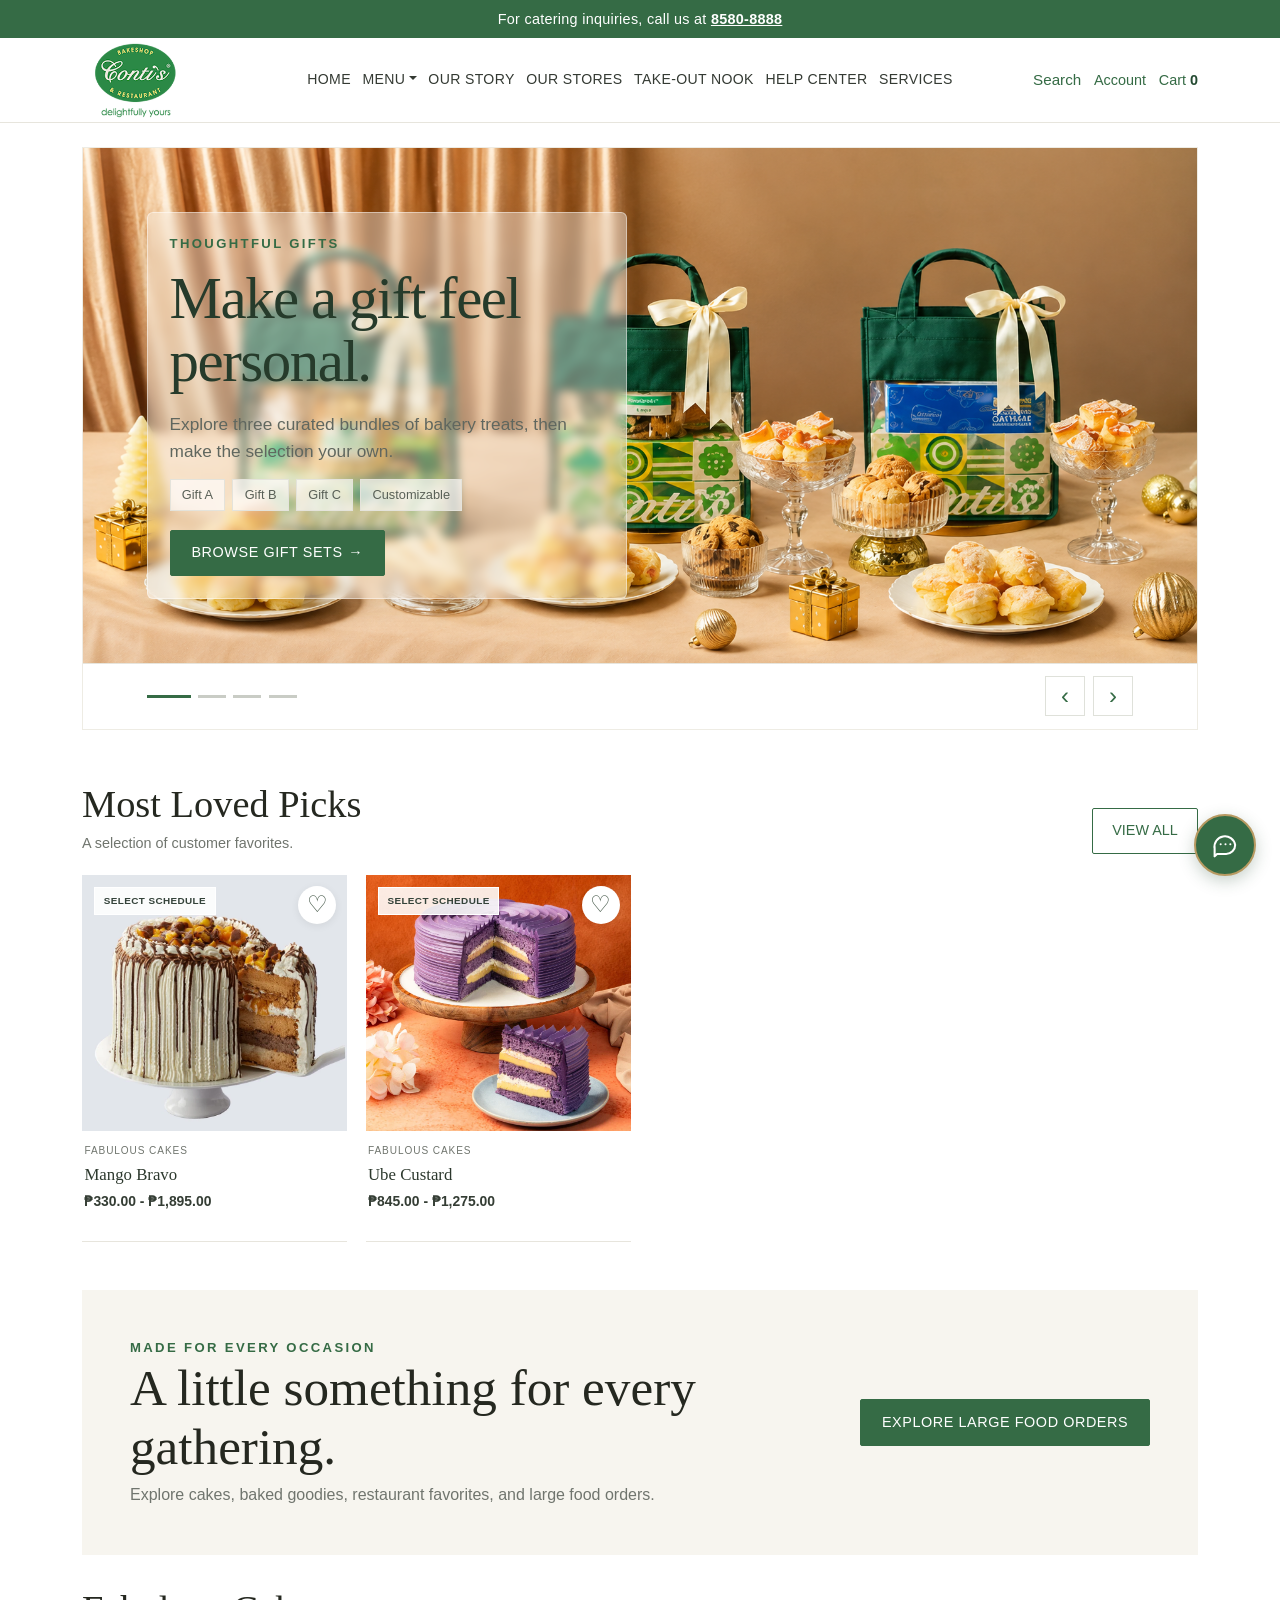
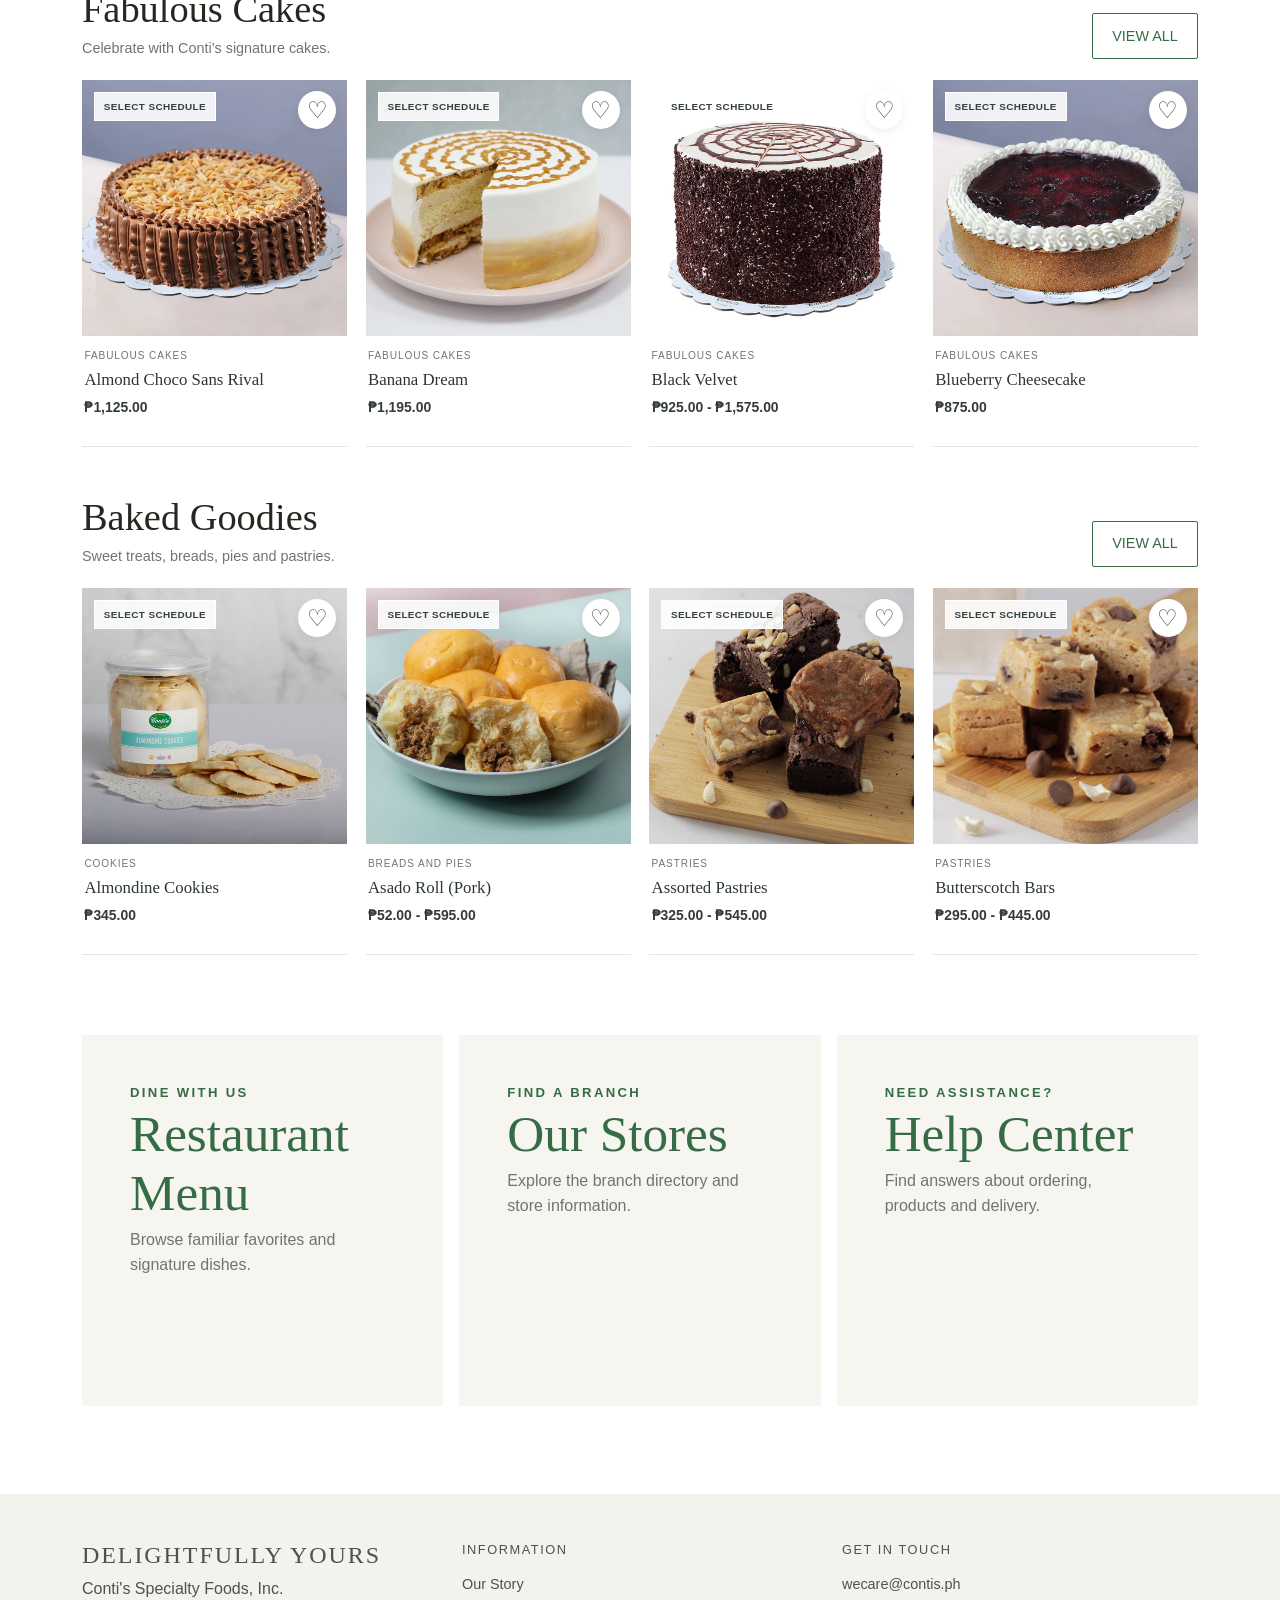
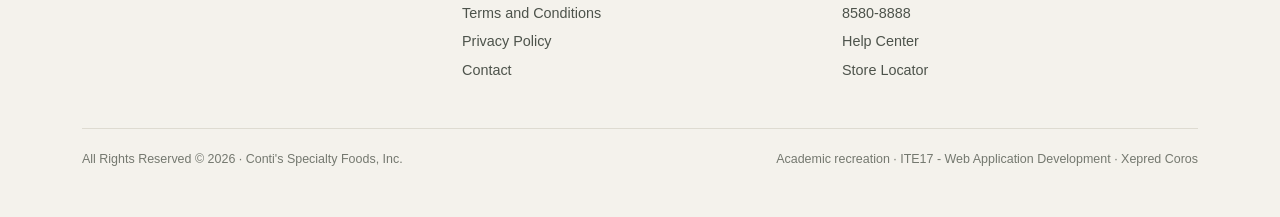
<file: index.html>
<!doctype html>
<html lang="en">
<head>
  <meta charset="utf-8">
  <meta name="viewport" content="width=device-width, initial-scale=1">
  <meta name="description" content="Conti's Bakeshop & Restaurant website recreation for academic demonstration.">
  <title>Conti's Bakeshop & Restaurant</title>
  <link rel="stylesheet" href="bootstrap-5.3.9-dist/css/bootstrap.min.css">
  <link rel="stylesheet" href="css/styles.css">
</head>
<body>
  <div class="announcement">For catering inquiries, call us at <a href="tel:85808888">8580-8888</a></div>
  <header class="site-header sticky-top">
    <div class="container">
      <div class="brand-row">
        <a class="brand-placeholder" href="/" aria-label="Conti's home">
          <img src="assets/images/brand/contis-logo.png" alt="Conti's Bakeshop & Restaurant" onerror="this.style.display='none';this.nextElementSibling.style.display='block'"><span class="brand-missing">Conti's Bakeshop &amp; Restaurant</span>
        </a>
        <div class="header-actions">
          <a href="search" aria-label="Search">Search</a>
          <a href="account/login">Account</a>
          <a href="cart">Cart <span id="cart-count">0</span></a>
        </div>
      </div>
      <nav class="navbar navbar-expand-lg p-0" aria-label="Main navigation">
        <button class="navbar-toggler my-2" type="button" data-bs-toggle="collapse" data-bs-target="#mainNav" aria-controls="mainNav" aria-expanded="false" aria-label="Toggle navigation"><span class="navbar-toggler-icon"></span></button>
        <div class="collapse navbar-collapse" id="mainNav">
          <ul class="navbar-nav mx-auto">
            <li class="nav-item"><a class="nav-link" href="/">Home</a></li>
            <li class="nav-item dropdown"><a class="nav-link dropdown-toggle" href="collections/all" role="button" data-bs-toggle="dropdown">Menu</a>
              <ul class="dropdown-menu">
                <li><a class="dropdown-item" href="collections/fabulous-cakes">Fabulous Cakes</a></li>
                <li><a class="dropdown-item" href="collections/take-out-nook">Baked Goodies</a></li>
                <li><a class="dropdown-item" href="collections/restaurant-menu">Restaurant Menu</a></li>
                <li><a class="dropdown-item" href="collections/large-food-order">Large Food Order</a></li>
              </ul>
            </li>
            <li class="nav-item"><a class="nav-link" href="pages/our-story">Our Story</a></li>
            <li class="nav-item"><a class="nav-link" href="tools/locations/directory">Our Stores</a></li>
            <li class="nav-item"><a class="nav-link" href="pages/take-out-nook">Take-Out Nook</a></li>
            <li class="nav-item"><a class="nav-link" href="a/self-faq">Help Center</a></li>
          </ul>
        </div>
      </nav>
    </div>
  </header>

  <main id="app" class="container py-4" tabindex="-1">
    <div class="loading-state">Loading Conti's recreation…</div>
  </main>

  <footer class="site-footer mt-5">
    <div class="container py-5">
      <div class="row g-4">
        <div class="col-md-4"><h2 class="footer-brand">DELIGHTFULLY YOURS</h2><p>Conti's Specialty Foods, Inc.</p></div>
        <div class="col-6 col-md-4"><h3>Information</h3><a href="pages/our-story">Our Story</a><a href="policies/terms-of-service">Terms and Conditions</a><a href="policies/privacy-policy">Privacy Policy</a><a href="pages/contact">Contact</a></div>
        <div class="col-6 col-md-4"><h3>Get in touch</h3><a href="mailto:wecare@contis.ph">wecare@contis.ph</a><a href="tel:85808888">8580-8888</a><a href="a/self-faq">Help Center</a><a href="tools/locations">Store Locator</a></div>
      </div>
      <div class="footer-bottom">All Rights Reserved © 2026 · Conti's Specialty Foods, Inc. <span class="demo-note">Academic recreation · ITE17 - Web Application Development · Xepred Coros</span></div>
    </div>
  </footer>

  <div class="toast-container position-fixed bottom-0 end-0 p-3" id="toast-area" aria-live="polite" aria-atomic="true"></div>
  <script src="bootstrap-5.3.9-dist/js/bootstrap.bundle.min.js"></script>
  <script src="js/app.js"></script>
</body>
</html>
</file>
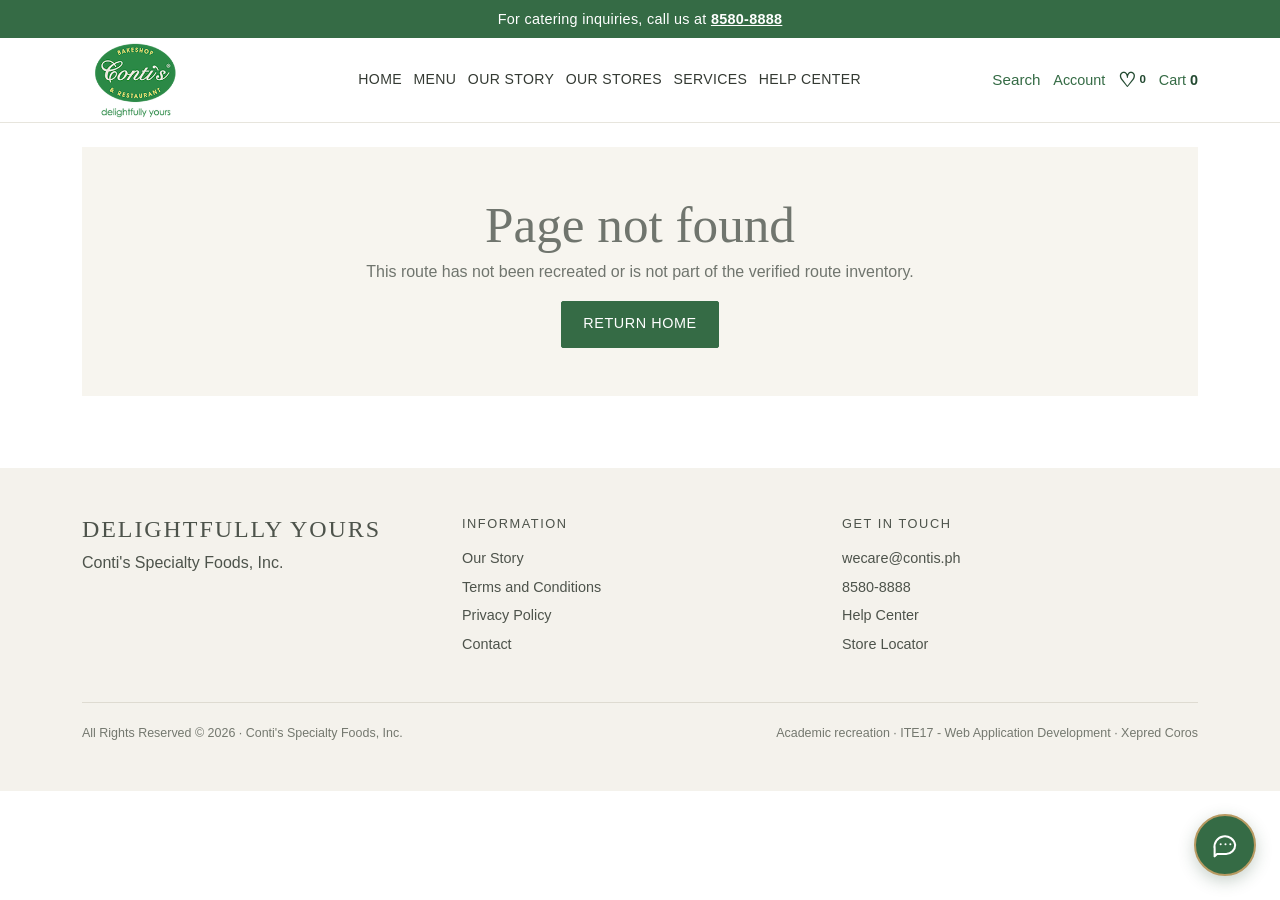
<file: account/index.html>
<!doctype html>
<html lang="en">
<head>
  <meta charset="utf-8">
  <meta name="viewport" content="width=device-width, initial-scale=1">
  <meta name="description" content="Conti's Bakeshop & Restaurant website recreation for academic demonstration.">
  <title>Conti's Bakeshop & Restaurant</title>
  <link rel="stylesheet" href="/bootstrap-5.3.9-dist/css/bootstrap.min.css" onerror="this.onerror=null;this.href='https://cdn.jsdelivr.net/npm/bootstrap@5.3.9/dist/css/bootstrap.min.css'">
  <link rel="stylesheet" href="/css/styles.css">
</head>
<body>
  <div class="announcement">For catering inquiries, call us at <a href="tel:85808888">8580-8888</a></div>
  <header class="site-header sticky-top">
    <div class="container">
      <div class="brand-row">
        <a class="brand-placeholder" href="/" aria-label="Conti's home">
          <img src="/assets/images/brand/contis-logo.png" alt="Conti's Bakeshop & Restaurant" onerror="this.style.display='none';this.nextElementSibling.style.display='block'"><span class="brand-missing">Official Conti's logo asset<br><small>to be supplied in assets/images/brand/contis-logo.png</small></span>
        </a>
        <div class="header-actions">
          <a href="/search" aria-label="Search">Search</a>
          <a href="/account/login">Account</a>
          <a href="/cart">Cart <span id="cart-count">0</span></a>
        </div>
      </div>
      <nav class="navbar navbar-expand-lg p-0" aria-label="Main navigation">
        <button class="navbar-toggler my-2" type="button" data-bs-toggle="collapse" data-bs-target="#mainNav" aria-controls="mainNav" aria-expanded="false" aria-label="Toggle navigation"><span class="navbar-toggler-icon"></span></button>
        <div class="collapse navbar-collapse" id="mainNav">
          <ul class="navbar-nav mx-auto">
            <li class="nav-item"><a class="nav-link" href="/">Home</a></li>
            <li class="nav-item dropdown"><a class="nav-link dropdown-toggle" href="/collections/all" role="button" data-bs-toggle="dropdown">Order Online</a>
              <ul class="dropdown-menu">
                <li><a class="dropdown-item" href="/collections/fabulous-cakes">Fabulous Cakes</a></li>
                <li><a class="dropdown-item" href="/collections/take-out-nook">Baked Goodies</a></li>
                <li><a class="dropdown-item" href="/collections/restaurant-menu">Restaurant Menu</a></li>
                <li><a class="dropdown-item" href="/collections/large-food-order">Large Food Order</a></li>
              </ul>
            </li>
            <li class="nav-item"><a class="nav-link" href="/pages/our-story">Our Story</a></li>
            <li class="nav-item"><a class="nav-link" href="/tools/locations/directory">Our Stores</a></li>
            <li class="nav-item"><a class="nav-link" href="/pages/take-out-nook">Take-Out Nook</a></li>
            <li class="nav-item"><a class="nav-link" href="/a/self-faq">Help Center</a></li>
          </ul>
        </div>
      </nav>
    </div>
  </header>

  <main id="app" class="container py-4" tabindex="-1">
    <div class="loading-state">Loading Conti's recreation…</div>
  </main>

  <footer class="site-footer mt-5">
    <div class="container py-5">
      <div class="row g-4">
        <div class="col-md-4"><h2 class="footer-brand">DELIGHTFULLY YOURS</h2><p>Conti's Specialty Foods, Inc.</p></div>
        <div class="col-6 col-md-4"><h3>Information</h3><a href="/pages/our-story">Our Story</a><a href="/policies/terms-of-service">Terms and Conditions</a><a href="/policies/privacy-policy">Privacy Policy</a><a href="/pages/contact">Contact</a></div>
        <div class="col-6 col-md-4"><h3>Get in touch</h3><a href="mailto:wecare@contis.ph">wecare@contis.ph</a><a href="tel:85808888">8580-8888</a><a href="/a/self-faq">Help Center</a><a href="/tools/locations">Store Locator</a></div>
      </div>
      <div class="footer-bottom">All Rights Reserved © 2026 · Conti's Specialty Foods, Inc. <span class="demo-note">Academic recreation · ITE17 - Web Application Development · Xepred Coros</span></div>
    </div>
  </footer>

  <div class="toast-container position-fixed bottom-0 end-0 p-3" id="toast-area" aria-live="polite" aria-atomic="true"></div>
  <script src="/bootstrap-5.3.9-dist/js/bootstrap.bundle.min.js" onerror="this.onerror=null;var s=document.createElement('script');s.src='https://cdn.jsdelivr.net/npm/bootstrap@5.3.9/dist/js/bootstrap.bundle.min.js';document.head.appendChild(s)"></script>
  <script src="/js/app.js"></script>
</body>
</html>
</file>
<file: css/styles.css>
:root{--contis-green:#356b45;--contis-deep:#234a31;--contis-cream:#f7f5ef;--contis-gold:#b89a62;--ink:#252820;--muted:#70756e;--line:#e7e5dd}
*{box-sizing:border-box}body{font-family:Arial,Helvetica,sans-serif;color:var(--ink);background:#fff;line-height:1.55}
a{color:var(--contis-green);text-decoration:none}a:hover{color:var(--contis-deep)}
.announcement{background:var(--contis-green);color:#fff;text-align:center;padding:.48rem 1rem;font-size:.9rem;letter-spacing:.02em}.announcement a{color:#fff;font-weight:700;text-decoration:underline}
.site-header{background:#fff;border-bottom:1px solid var(--line);z-index:1030}.brand-row{display:flex;align-items:center;justify-content:space-between;min-height:88px;border-bottom:1px solid var(--line)}
.brand-placeholder{width:180px;min-height:84px;display:flex;align-items:center;justify-content:flex-start;border:0;background:transparent;color:#666;text-align:center;font-size:.72rem;padding:0}
.brand-placeholder img{max-width:145px;max-height:82px;object-fit:contain}.brand-missing{display:none}.brand-missing small{font-size:.62rem;color:#85857e}
.header-actions{display:flex;gap:1.25rem;font-size:.95rem;align-items:center}.header-actions span{font-weight:700;color:var(--contis-deep)}
.header-search{position:relative}.header-search-toggle{border:0;background:transparent;color:var(--contis-green);padding:.35rem 0;font-size:.95rem}.header-search-panel{position:absolute;z-index:1040;right:0;top:calc(100% + .8rem);width:min(420px,calc(100vw - 2rem));padding:1rem;background:#fff;border:1px solid var(--line);box-shadow:0 12px 28px #172a1720}.header-search-panel[hidden]{display:none}.header-search-panel form{display:flex;gap:.5rem}.header-search-panel .form-control{min-width:0}.header-search-panel .btn{white-space:nowrap;padding:.55rem .8rem}.search-preview{max-height:340px;overflow:auto}.search-preview-item,.search-preview-all{display:flex;flex-direction:column;gap:.12rem;padding:.65rem .2rem;border-bottom:1px solid var(--line);color:var(--ink)}.search-preview-item:hover,.search-preview-all:hover{color:var(--contis-green);background:var(--contis-cream)}.search-preview-item small{color:var(--muted);font-size:.8rem}.search-preview-all{font-size:.9rem;font-weight:700}.search-preview-empty{margin:.75rem 0 0;color:var(--muted);font-size:.9rem}
.navbar-nav{gap:1.35rem}.nav-link{font-size:1rem;letter-spacing:.03em;text-transform:uppercase;color:#343a33!important;padding:1rem .15rem!important;position:relative}.nav-link:before{content:"";height:2px;position:absolute;bottom:.55rem;left:.15rem;width:0;background:var(--contis-green);transition:width .2s}.nav-link:hover:before,.nav-link.active:before{width:calc(100% - .3rem)}
.navbar-nav .nav-item.dropdown{position:relative}.nav-dropdown-toggle{border:0;background:transparent;color:var(--contis-green);padding:.4rem .5rem;font-size:1.1rem;line-height:1}.dropdown-menu{border:1px solid var(--line);border-radius:0;box-shadow:0 12px 28px #172a1718;padding:.5rem}.dropdown-item{padding:.55rem .85rem;font-size:.95rem}.dropdown-item:hover{background:var(--contis-cream);color:var(--contis-green)}
@media(min-width:992px){.site-header>.container{display:grid;grid-template-columns:minmax(110px,145px) minmax(0,1fr) auto;align-items:center;column-gap:1rem;min-height:84px}.brand-row{display:contents}.brand-placeholder{grid-column:1;grid-row:1;width:145px;min-height:74px}.brand-placeholder img{max-width:145px;max-height:82px}.header-actions{grid-column:3;grid-row:1;gap:.8rem;font-size:.9rem;white-space:nowrap}.site-header .navbar{grid-column:2;grid-row:1;justify-content:center;min-width:0}.navbar-expand-lg .navbar-collapse{justify-content:center}.navbar-nav{gap:clamp(.3rem,.65vw,.7rem)}.nav-link{font-size:clamp(.88rem,1vw,.98rem);letter-spacing:.025em;padding:.6rem .1rem!important;white-space:nowrap}.nav-link:before{bottom:.28rem;left:.1rem}.navbar-nav .nav-item.dropdown:hover>.dropdown-menu,.navbar-nav .nav-item.dropdown:focus-within>.dropdown-menu{display:block}.navbar-nav .nav-item.dropdown>.dropdown-menu{top:100%;margin-top:0}}
.hero{background:var(--contis-cream);min-height:360px;display:grid;grid-template-columns:1.15fr .85fr;align-items:center;overflow:hidden;margin-bottom:3.25rem}
.hero-copy{padding:clamp(2rem,6vw,5rem)}.eyebrow{font-size:.82rem;letter-spacing:.18em;text-transform:uppercase;color:var(--contis-green);font-weight:700}.hero h1{font-family:Georgia,serif;font-weight:400;font-size:clamp(2.2rem,5vw,4.4rem);line-height:1.08;margin:.8rem 0 1.1rem;color:#263b2b}.hero p{max-width:480px;color:#60675f}.hero-visual{height:100%;min-height:300px;background:#ece9df;display:flex;align-items:center;justify-content:center;padding:2rem}.asset-pending{max-width:330px;text-align:center;color:#77786f;font-size:.84rem;border:1px dashed #b6b3a8;padding:1.4rem;background:#f5f3ec}
.btn-contis{background:var(--contis-green);border:1px solid var(--contis-green);color:#fff;border-radius:2px;padding:.72rem 1.3rem;font-size:.9rem;letter-spacing:.04em;text-transform:uppercase}.btn-contis:hover{background:var(--contis-deep);color:#fff;transform:translateY(-1px)}
.btn-outline-contis{border:1px solid var(--contis-green);color:var(--contis-green);border-radius:2px;padding:.7rem 1.2rem;font-size:.9rem;text-transform:uppercase}.btn-outline-contis:hover{background:var(--contis-green);color:#fff}
.section-heading{display:flex;align-items:end;justify-content:space-between;gap:1rem;margin-bottom:1.3rem}.section-heading h2{font:400 clamp(1.7rem,3vw,2.5rem) Georgia,serif;margin:0}.section-heading p{color:var(--muted);font-size:.9rem;margin:.35rem 0 0}
.catalog-categories{margin:1rem 0 1.8rem;padding:1rem 0 1.2rem;border-top:1px solid var(--line);border-bottom:1px solid var(--line)}.catalog-categories-heading{display:flex;align-items:center;gap:1rem;margin-bottom:.75rem}.category-divider{height:1px;background:var(--line);flex:1}.category-chips{display:flex;gap:.55rem;overflow-x:auto;padding:.1rem .05rem .45rem;scrollbar-color:#b9c9b9 transparent}.category-chip{display:inline-flex;align-items:center;gap:.55rem;white-space:nowrap;padding:.5rem .85rem;border:1px solid var(--line);border-radius:30px;background:#fff;color:#455047;font-size:.83rem}.category-chip span{font-size:.72rem;color:var(--muted)}.category-chip:hover,.category-chip.active{background:var(--contis-green);border-color:var(--contis-green);color:#fff}.category-chip.active span,.category-chip:hover span{color:#e8f0e8}.collection-tools .form-control{min-width:180px}
.product-card{height:100%;border:0;border-bottom:1px solid var(--line);border-radius:0;background:#fff;transition:transform .22s ease,box-shadow .22s ease;padding-bottom:1rem}.product-card:hover{transform:translateY(-4px);box-shadow:0 12px 24px #1d32120e}
.product-media{height:230px;background:#f3f1eb;display:flex;align-items:center;justify-content:center;overflow:hidden;position:relative}.product-media img{width:100%;height:100%;object-fit:contain}.product-media .asset-pending{border:0;background:transparent;padding:1rem}.product-info{padding:1rem .2rem}.product-category{font-size:.75rem;letter-spacing:.12em;text-transform:uppercase;color:var(--muted)}.product-title{font:400 1.15rem Georgia,serif;color:#2c382d;margin:.35rem 0}.product-price{font-size:1rem;font-weight:700;color:#343d34}.product-actions{display:flex;gap:.5rem;margin-top:.8rem}.product-actions .btn{flex:1;font-size:.85rem;padding:.55rem .4rem}
.container.product-page{width:100%;max-width:none;padding-left:0!important;padding-right:0!important}.product-detail{display:grid;width:100%;grid-template-columns:minmax(0,44.5fr) minmax(0,55.5fr);gap:0;align-items:stretch;margin:1.5rem 0 3rem}.product-detail-media{height:clamp(420px,36vw,605px);margin:0;background:#f5f4f0;overflow:hidden;display:flex;align-items:center;justify-content:center}.product-detail-media>img{display:block;width:100%;height:100%;object-fit:cover}.product-detail-media>.asset-pending{width:100%;height:100%;max-width:none;display:flex;flex-direction:column;align-items:center;justify-content:center;border:0;background:#f5f4f0}.product-detail-copy{display:flex;flex-direction:column;min-width:0;padding:.2rem clamp(1.5rem,2vw,2.5rem) .2rem clamp(2rem,2vw,2.5rem)}.product-detail-copy>.page-title{font-size:clamp(1.8rem,3vw,2.65rem);margin:.45rem 0 .1rem}.product-detail-price{font-size:clamp(1.5rem,2vw,2rem);line-height:1.3;color:#666;margin:0;padding:.15rem 0 .7rem;border-bottom:1px solid var(--line)}.product-detail-description{font-size:1.05rem;line-height:1.8;color:#666;margin:1.35rem 0 0}.product-variant{margin-top:1.25rem}.product-variant .form-label{font-size:.9rem}.product-allergens{margin:clamp(1.5rem,3vw,2.5rem) 0 1.2rem;color:#777}.product-allergens>p:first-child{margin-bottom:.55rem}.product-allergens ul{margin:0;padding-left:1.5rem;line-height:1.55}.product-allergens-unavailable{font-size:.9rem;color:var(--muted)}.product-purchase-row{display:grid;grid-template-columns:180px minmax(0,1fr);gap:14px;align-items:center;margin-top:auto}.product-quantity{height:60px;border:1px solid #68736d;border-radius:999px;display:grid;grid-template-columns:1fr 1fr 1fr;align-items:center;overflow:hidden}.product-quantity-button{height:100%;border:0;background:transparent;color:#4f5c55;font-size:1.6rem;font-weight:600;line-height:1}.product-quantity-button:hover{background:#f5f4f0}.product-quantity input{width:100%;height:100%;min-width:0;border:0;border-radius:0;outline:0;background:transparent;text-align:center;color:#4f5c55;font-size:1.3rem;font-weight:600;appearance:textfield;-moz-appearance:textfield;padding:0}.product-quantity input::-webkit-inner-spin-button,.product-quantity input::-webkit-outer-spin-button{appearance:none;margin:0}.product-purchase-row>.btn{height:60px;border-radius:999px;font-size:.95rem;font-weight:700}.product-purchase-row>.btn-contis{background:#f5b16a;border-color:#f5b16a;color:#fff}.product-purchase-row>.btn-contis:hover{background:#e99d50;border-color:#e99d50;color:#fff}.product-quantity-disabled{display:flex;align-items:center;justify-content:center;color:#777;font-size:1.25rem}.product-detail-notice{margin:1rem 0 0}
.content-panel{background:var(--contis-cream);padding:clamp(1.5rem,4vw,3rem);margin:2rem 0}.page-title{font:400 clamp(2rem,4vw,3.2rem) Georgia,serif;margin-bottom:.4rem}.muted{color:var(--muted)}.breadcrumb{font-size:.9rem}.form-control,.form-select{border-radius:2px;border-color:#d8d7cf;padding:.72rem;font-size:1.05rem}:where(input:not([type=checkbox]):not([type=radio]),select,textarea){font-size:1.05rem}.form-label,.form-check-label,.product-variant .form-label{font-size:1rem}.form-control:focus,.form-select:focus{border-color:var(--contis-green);box-shadow:0 0 0 .2rem #356b4520}
.story-layout{display:grid;grid-template-columns:1.05fr .95fr;gap:clamp(2rem,6vw,5rem);align-items:center;padding:clamp(1.5rem,4vw,3.5rem);background:var(--contis-cream)}.story-copy p{color:#5d645b}.story-copy .page-title{margin:.7rem 0 1.2rem}.story-photo{margin:0}.story-photo img{display:block;width:100%;max-height:620px;object-fit:cover;object-position:center;border-radius:2px}.story-photo figcaption{font-size:.78rem;color:var(--muted);margin-top:.65rem}
.service-card{display:flex;flex-direction:column;background:#fff;border:1px solid var(--line);padding:1.5rem;transition:transform .2s ease,box-shadow .2s ease}.service-card:hover{transform:translateY(-3px);box-shadow:0 12px 26px #1d32120e}.service-card h2{font:400 1.55rem Georgia,serif;margin:.55rem 0}.service-card p{color:var(--muted);flex:1}.service-card>a{font-size:.9rem;font-weight:700}
.coverage-card{padding:1.25rem;border:1px solid var(--line);background:#fff}.coverage-card h2{font:400 1.3rem Georgia,serif;margin:0}.coverage-count{font-size:.76rem;color:var(--contis-green);background:#edf3ed;padding:.3rem .55rem;white-space:nowrap}.coverage-cities{display:flex;flex-wrap:wrap;gap:.4rem;margin:1rem 0}.coverage-cities span{padding:.3rem .5rem;background:var(--contis-cream);font-size:.78rem;color:#596057}.coverage-cities b{color:var(--contis-green);margin-left:.2rem}.coverage-card>a{font-size:.8rem}
.branch-card{height:100%;padding:1.25rem;border:1px solid var(--line);background:#fff}.branch-card h3{font:400 1.1rem Georgia,serif;margin:0 0 .45rem}.branch-card-location{font-size:.78rem;font-weight:700;color:var(--contis-green);margin:0 0 .6rem}.branch-card-address{font-size:.86rem;color:var(--muted);margin:0 0 1rem}.branch-card>a{font-size:.8rem;font-weight:700}
.site-footer{background:#f4f2ec;color:#4d534b}.site-footer h3{font-size:.8rem;letter-spacing:.12em;text-transform:uppercase;margin-bottom:1rem}.site-footer a{display:block;color:#4d534b;margin:.4rem 0;font-size:.9rem}.site-footer a:hover{color:var(--contis-green)}.footer-brand{font:400 1.5rem Georgia,serif;letter-spacing:.08em}.footer-bottom{border-top:1px solid #dedbd1;padding-top:1.3rem;margin-top:2.5rem;font-size:.78rem;color:#74786f;display:flex;justify-content:space-between;gap:1rem;flex-wrap:wrap}
.notice{background:#fff7e7;border-left:3px solid #bd9654;padding:.9rem 1rem;font-size:.86rem;color:#675432}.demo-banner{background:#fff1dc;border:1px solid #e7c58f;padding:.8rem 1rem;font-size:.82rem;font-weight:700;color:#79521d;margin-bottom:1.2rem}
.quantity-control{display:flex;align-items:center;gap:.7rem}.quantity-control button{border:1px solid var(--line);background:#fff;width:32px;height:32px}
.table>:not(caption)>*>*{padding:.8rem .65rem;vertical-align:middle}.status-pill{display:inline-block;background:#e8f0e8;color:#2d603a;padding:.3rem .6rem;font-size:.75rem;border-radius:20px}
.timeline{border-left:2px solid #d8e2d7;margin:1rem 0 1rem .6rem;padding-left:1.5rem}.timeline-step{position:relative;padding:.15rem 0 1.15rem}.timeline-step:before{content:"";position:absolute;width:12px;height:12px;border-radius:50%;background:#c8cec6;left:-1.95rem;top:.35rem;border:2px solid #fff}.timeline-step.done:before{background:var(--contis-green)}
.empty-state{text-align:center;padding:3rem 1rem;background:var(--contis-cream);color:var(--muted)}
.faq-item{border-bottom:1px solid var(--line);padding:.9rem 0}.faq-item summary{cursor:pointer;font-weight:600}.faq-item p{color:var(--muted);margin:.8rem 0 0}
@media(max-width:991px){.site-header>.container{display:block}.navbar-nav{gap:0}.navbar-nav .nav-item.dropdown{display:flex;align-items:center;flex-wrap:wrap}.navbar-nav .nav-item.dropdown>.nav-link{flex:1}.navbar-nav .nav-item.dropdown>.dropdown-menu{position:static;width:100%;margin:0;border:0;box-shadow:none;padding:.2rem .4rem .6rem}.nav-link{padding:.65rem .15rem!important}.nav-link:before{bottom:.35rem}.dropdown-menu.show{display:block}}
@media(max-width:767px){.brand-row{min-height:72px}.brand-placeholder{width:135px;min-height:64px}.brand-placeholder img{max-width:112px;max-height:64px}.header-actions{gap:.7rem;font-size:.86rem}.hero{grid-template-columns:1fr}.hero-visual{min-height:160px}.hero-copy{padding:2rem 1.3rem}.product-media{height:190px}.product-detail{width:100%;grid-template-columns:1fr;gap:1.5rem;margin-top:.75rem}.product-detail-media{height:min(92vw,480px);min-height:280px}.product-detail-copy{padding:0 1.25rem}.product-detail-description{font-size:1rem}.product-allergens{margin:2rem 0 1.5rem}.product-purchase-row{grid-template-columns:120px minmax(0,1fr);gap:10px}.product-quantity,.product-purchase-row>.btn{height:54px}.product-purchase-row>.btn{font-size:.85rem;padding:.5rem}.section-heading{align-items:start;flex-direction:column}.collection-tools{width:100%}.collection-tools .form-control{min-width:0;flex:1}.story-layout{grid-template-columns:1fr;padding:1.4rem}.story-photo{order:-1}.story-photo img{max-height:420px}.header-search-panel{right:-2.6rem}}
@media(prefers-reduced-motion:reduce){*,*::before,*::after{scroll-behavior:auto!important;transition:none!important;animation:none!important}}
.container.product-page{padding-left:12px!important;padding-right:12px!important}.product-detail{width:calc(100% + 24px);margin-left:-12px}
@media(max-width:767px){.product-detail{width:calc(100% + 24px);margin-left:-12px}}
.header-wishlist{display:flex;align-items:center;gap:.22rem;color:var(--contis-green);text-decoration:none}.header-wishlist span:first-child{font-size:1.25rem;line-height:1}.header-wishlist span:last-child{font-size:.72rem}
.auth-shell{width:calc(100% + 24px);min-height:650px;margin:-1.5rem -12px 0;display:grid;grid-template-columns:minmax(340px,43%) minmax(480px,57%);background:#fff}
.auth-visual{position:relative;min-height:650px;padding:clamp(2rem,5vw,4.5rem);display:flex;flex-direction:column;justify-content:space-between;overflow:hidden;background:linear-gradient(145deg,#2d6340 0%,#22472f 72%,#183923 100%);color:#fff}
.auth-visual:before{content:"";position:absolute;width:360px;height:360px;right:-190px;top:-170px;border:1px solid #ffffff20;border-radius:50%;box-shadow:0 0 0 55px #ffffff08,0 0 0 110px #ffffff05}
.auth-visual:after{content:"";position:absolute;width:180px;height:180px;left:-100px;bottom:-80px;border:1px solid #ffffff16;border-radius:50%;box-shadow:0 0 0 38px #ffffff06}
.auth-brand{position:relative;z-index:1;width:max-content;color:#fff;font:400 2.15rem Georgia,serif;line-height:.9}
.auth-brand:hover{color:#fff}.auth-brand span,.auth-brand small{display:block}.auth-brand small{margin-top:.55rem;font:700 .58rem Arial,Helvetica,sans-serif;letter-spacing:.16em;text-transform:uppercase}
.auth-visual-copy{position:relative;z-index:1;max-width:430px}.auth-visual-copy .eyebrow{color:#d7e3d4}.auth-visual-copy h1{font:400 clamp(2.7rem,4.6vw,4.8rem)/.98 Georgia,serif;margin:.75rem 0 1.25rem;letter-spacing:-.035em}.auth-visual-copy p{max-width:380px;color:#e1e9df;font-size:1rem;line-height:1.75}.auth-visual-footer{position:relative;z-index:1;font:italic 1.05rem Georgia,serif;color:#d7e3d4}
.auth-panel{display:flex;align-items:center;justify-content:center;padding:clamp(2rem,5vw,5rem);background:#fff}
.auth-panel-inner{width:min(470px,100%)}
.auth-tabs{display:flex;width:max-content;border-bottom:1px solid var(--line);margin-bottom:clamp(2rem,4vw,3.25rem);gap:1.8rem}.auth-tabs a{position:relative;padding:.25rem 0 .8rem;color:var(--muted);font-size:.82rem;font-weight:700;letter-spacing:.08em;text-transform:uppercase}.auth-tabs a:after{content:"";position:absolute;left:0;right:0;bottom:-1px;height:2px;background:transparent}.auth-tabs a.active{color:var(--contis-green)}.auth-tabs a.active:after{background:var(--contis-green)}
.auth-heading{margin-bottom:1.7rem}.auth-heading h2{font:400 clamp(2rem,3vw,3rem)/1.1 Georgia,serif;margin:.55rem 0 .6rem;color:#26392d}.auth-heading p{color:var(--muted);margin:0}
.auth-form{display:grid;gap:1.1rem}.auth-field{display:grid;gap:.45rem}.auth-field label{font-size:.78rem;font-weight:700;letter-spacing:.055em;text-transform:uppercase;color:#526057}.auth-field .form-control{height:52px;border:1px solid #d9ddd6;border-radius:3px;padding:.75rem .9rem;background:#fff}.auth-field .form-control::placeholder{color:#a0a49e}.auth-field .form-control:focus{border-color:var(--contis-green);box-shadow:0 0 0 3px #356b4512}
.auth-password{position:relative}.auth-password .form-control{width:100%;padding-right:68px}.auth-password button{position:absolute;right:.7rem;top:50%;transform:translateY(-50%);border:0;background:transparent;color:var(--contis-green);font-size:.74rem;font-weight:700;text-transform:uppercase}
.auth-options{display:flex;justify-content:space-between;align-items:center}.auth-options>a{font-size:.82rem;font-weight:700}.auth-check{display:flex;align-items:flex-start;gap:.55rem;font-size:.78rem;color:#697067}.auth-check input{width:15px;height:15px;margin:.12rem 0 0;accent-color:var(--contis-green)}.auth-check span{line-height:1.45}.auth-check a{text-decoration:underline}
.auth-submit{width:100%;height:54px;margin-top:.35rem;border:0;border-radius:3px;background:var(--contis-green);color:#fff;font-size:.82rem;font-weight:700;letter-spacing:.08em;text-transform:uppercase;display:flex;align-items:center;justify-content:center;gap:.7rem}.auth-submit:hover{background:var(--contis-deep);color:#fff}.auth-submit span{font-size:1.2rem;transition:transform .18s ease}.auth-submit:hover span{transform:translateX(4px)}
.auth-demo-note{margin:1.2rem 0 0;padding-top:1rem;border-top:1px solid var(--line);color:#898d86;font-size:.72rem;text-align:center}
.auth-tabs a,.auth-options>a,.auth-field label,.auth-password button,.auth-submit{font-size:.9rem}.auth-check{font-size:.9rem}.auth-demo-note{font-size:.8rem}
.account-dashboard{display:grid;grid-template-columns:minmax(220px,34%) minmax(0,66%);min-height:520px;border:1px solid var(--line);margin:1rem 0 2.5rem}.account-welcome{background:var(--contis-green);color:#fff;padding:clamp(2rem,4vw,3.5rem);display:flex;flex-direction:column;justify-content:flex-end;gap:1.5rem}.account-monogram{width:68px;height:68px;border:1px solid #ffffff55;border-radius:50%;display:grid;place-items:center;font:400 2rem Georgia,serif;background:#ffffff10}.account-welcome .eyebrow{color:#d4e1d5}.account-welcome h1{font:400 clamp(2rem,3.5vw,3.2rem) Georgia,serif;margin:.4rem 0 .25rem}.account-welcome p{color:#dce7dd;margin:0}.account-dashboard-content{padding:clamp(2rem,5vw,4rem);display:flex;flex-direction:column}.account-dashboard-content>.page-title,.account-dashboard-content h2{margin:.45rem 0}.account-action-grid{display:grid;grid-template-columns:repeat(2,minmax(0,1fr));gap:1rem;margin:2rem 0}.account-action-card{position:relative;min-height:160px;padding:1.25rem;border:1px solid var(--line);color:var(--ink);transition:.2s ease}.account-action-card:hover{border-color:#b7c7ba;transform:translateY(-3px);box-shadow:0 12px 24px #1d32120e}.account-action-card span{font-size:.68rem;color:var(--contis-green)}.account-action-card h3{font:400 1.35rem Georgia,serif;margin:.8rem 0 .35rem}.account-action-card p{font-size:.82rem;color:var(--muted)}.account-action-card b{position:absolute;right:1.25rem;bottom:1.1rem;color:var(--contis-green)}.account-dashboard-footer{margin-top:auto;padding-top:1.5rem;border-top:1px solid var(--line);display:flex;justify-content:space-between;align-items:center}
@media(max-width:991px){
 .auth-shell{grid-template-columns:minmax(290px,38%) minmax(420px,62%)}
 .auth-visual{padding:2.25rem}.auth-visual-copy h1{font-size:clamp(2.4rem,5vw,3.6rem)}
}
@media(max-width:767px){
 .auth-shell{width:100%;margin:0;grid-template-columns:1fr;min-height:0}
 .auth-visual{min-height:270px;padding:1.5rem}.auth-visual-copy{margin-top:2.5rem}.auth-visual-copy h1{font-size:2.35rem;max-width:340px}.auth-visual-copy p{display:none}.auth-visual-footer{display:none}
 .auth-brand{font-size:1.7rem}.auth-brand small{font-size:.5rem}
 .auth-panel{padding:2rem 1.25rem 2.5rem}.auth-panel-inner{max-width:none}.auth-tabs{margin-bottom:2rem}
 .auth-heading h2{font-size:2.15rem}.auth-options{gap:1rem}
 .account-dashboard{grid-template-columns:1fr}.account-welcome{min-height:220px}.account-action-grid{grid-template-columns:1fr}.account-dashboard-footer{gap:1rem}
}

.checkout-heading{display:flex;align-items:end;justify-content:space-between;gap:2rem;margin:.2rem 0 1.7rem}
.checkout-heading .page-title{margin:.35rem 0 0;font-size:clamp(2.1rem,4vw,3.3rem)}
.checkout-progress{display:flex;align-items:center;gap:.8rem;margin:0;padding:0;list-style:none;color:#9a9d96;font-size:.72rem;text-transform:uppercase;letter-spacing:.08em}
.checkout-progress li{display:flex;align-items:center;gap:.45rem}.checkout-progress li+li:before{content:"";width:35px;height:1px;background:var(--line);margin-right:.35rem}
.checkout-progress span{width:27px;height:27px;border:1px solid #d5d8d1;border-radius:50%;display:grid;place-items:center;font-size:.68rem}
.checkout-progress .active{color:var(--contis-green);font-weight:700}.checkout-progress .active span{background:var(--contis-green);border-color:var(--contis-green);color:#fff}
.checkout-layout{display:grid;grid-template-columns:minmax(0,1.55fr) minmax(320px,.75fr);gap:clamp(1.5rem,3vw,3rem);align-items:start;padding-bottom:2.5rem}
.checkout-form{display:grid;gap:1rem}.checkout-section{border:1px solid var(--line);background:#fff;padding:clamp(1.25rem,3vw,2rem)}
.checkout-form[hidden]{display:none}
#checkout-pickup-field[hidden]{display:none}
.checkout-review-details{display:grid;grid-template-columns:auto minmax(0,1fr);gap:.65rem 1rem;margin:1rem 0}
.checkout-review-details dd{margin:0;overflow-wrap:anywhere}
.checkout-review-note{white-space:pre-wrap}
.order-confirmation-actions{display:flex;flex-wrap:wrap;align-items:center;gap:.65rem 1rem}
.order-confirmation-details{display:grid;grid-template-columns:auto minmax(0,1fr);gap:.65rem 1rem;margin:1rem 0 1.5rem}
.order-confirmation-details dd{margin:0;overflow-wrap:anywhere}
.order-confirmation-note{white-space:pre-wrap}
#checkout-heading,#checkout-review-heading{scroll-margin-top:9rem}
.fulfillment-option:focus-within{outline:2px solid var(--contis-deep);outline-offset:2px}
.checkout-section-heading{display:flex;gap:.85rem;align-items:flex-start;padding-bottom:1.25rem;margin-bottom:1.25rem;border-bottom:1px solid var(--line)}
.checkout-section-number{flex:0 0 34px;height:34px;border-radius:50%;background:#eef3ed;color:var(--contis-green);display:grid;place-items:center;font-size:.68rem;font-weight:700}
.checkout-section-heading h2{font:400 1.45rem Georgia,serif;margin:0 0 .15rem}.checkout-section-heading p{margin:0;color:var(--muted);font-size:.82rem}
.checkout-fields{display:grid;grid-template-columns:repeat(2,minmax(0,1fr));gap:1rem}.checkout-field-full{grid-column:1/-1}.checkout-field{display:grid;gap:.42rem}.checkout-field label{font-size:.72rem;font-weight:700;letter-spacing:.06em;text-transform:uppercase;color:#59635b}
.checkout-field .form-control,.checkout-field .form-select{height:50px;border-radius:3px;border-color:#d7dbd4;padding:.72rem .85rem;background:#fff}
.checkout-field .form-control:focus,.checkout-field .form-select:focus{border-color:var(--contis-green);box-shadow:0 0 0 3px #356b4512}
.checkout-field .checkout-note{height:auto;min-height:6rem;resize:vertical}
.fulfillment-options{display:grid;grid-template-columns:repeat(2,minmax(0,1fr));gap:.75rem;border:0;padding:0;margin:0 0 1rem}.fulfillment-option{position:relative;min-height:82px;border:1px solid var(--line);border-radius:3px;display:flex;align-items:center;gap:.75rem;padding:.9rem 1rem;cursor:pointer;transition:.18s ease}
.fulfillment-option input{position:absolute;opacity:0}.fulfillment-option.active{border-color:var(--contis-green);background:#f3f6f1;box-shadow:inset 0 0 0 1px var(--contis-green)}
.fulfillment-icon{width:38px;height:38px;border-radius:50%;background:#edf1ec;color:var(--contis-green);display:grid;place-items:center;font-size:1rem}.fulfillment-option.active .fulfillment-icon{background:var(--contis-green);color:#fff}
.fulfillment-option strong,.fulfillment-option small{display:block}.fulfillment-option strong{font-size:.87rem}.fulfillment-option small{color:var(--muted);font-size:.72rem;margin-top:.12rem}
.checkout-date-row{grid-template-columns:minmax(220px,.8fr) minmax(160px,1fr);align-items:end}.checkout-field-note{min-height:50px;border-left:1px solid var(--line);padding:.15rem 0 .15rem 1.1rem}.checkout-field-note span{font-size:.72rem;font-weight:700;color:var(--contis-green);text-transform:uppercase}.checkout-field-note p{margin:.15rem 0 0;color:var(--muted);font-size:.72rem}
.checkout-demo-note{display:flex;align-items:flex-start;gap:.7rem;padding:.9rem 1rem;background:#f7f5ef;border-left:3px solid var(--contis-gold);color:#6d6251}.checkout-demo-note>span{width:20px;height:20px;border-radius:50%;border:1px solid #a9946c;display:grid;place-items:center;flex:0 0 20px;font-size:.65rem;font-weight:700}.checkout-demo-note p{margin:0;font-size:.72rem;line-height:1.5}
.checkout-summary{position:sticky;top:108px;border:1px solid var(--line);background:var(--contis-cream);padding:clamp(1.25rem,2.5vw,2rem)}
.checkout-summary-heading{display:flex;justify-content:space-between;align-items:flex-start;padding-bottom:1rem;border-bottom:1px solid var(--line)}.checkout-summary-heading h2{font:400 1.55rem Georgia,serif;margin:.25rem 0 0}.checkout-summary-heading>a{font-size:.75rem;font-weight:700;text-decoration:underline;text-underline-offset:3px}
.checkout-items{display:grid}.checkout-item{display:grid;grid-template-columns:58px minmax(0,1fr) auto;align-items:center;gap:.75rem;padding:.85rem 0;border-bottom:1px solid var(--line)}
.checkout-item-image{width:58px;height:58px;border-radius:3px;background:#fff;overflow:hidden;display:grid;place-items:center;color:var(--contis-green);font:400 1.3rem Georgia,serif}.checkout-item-image img{width:100%;height:100%;object-fit:cover}.checkout-item-image>span{display:grid;place-items:center;width:100%;height:100%;background:#edf1ec}
.checkout-item-copy h3{font:400 .88rem Georgia,serif;margin:0 0 .15rem}.checkout-item-copy p{margin:0;font-size:.72rem;color:var(--muted)}.checkout-item>strong{font-size:.78rem;white-space:nowrap}
.checkout-totals{display:grid;gap:.55rem;padding:1rem 0}.checkout-totals>div{display:flex;justify-content:space-between;gap:.8rem;font-size:.78rem;color:var(--muted)}.checkout-totals>div strong{color:#4f554f}.checkout-totals .checkout-total{margin-top:.35rem;padding-top:.8rem;border-top:1px solid var(--line);align-items:end;font-size:.95rem;color:var(--ink)}.checkout-total strong{font-size:1.25rem;color:var(--contis-green)!important}
.checkout-place-order{width:100%;height:56px;border:0;border-radius:3px;background:var(--contis-green);color:#fff;font-size:.78rem;font-weight:700;letter-spacing:.07em;text-transform:uppercase;display:flex;align-items:center;justify-content:center;gap:.65rem}.checkout-place-order:hover{background:var(--contis-deep);color:#fff}.checkout-place-order [aria-hidden="true"]{font-size:1.15rem}.checkout-summary-safe{text-align:center;color:#989d95;font-size:.68rem;margin:.75rem 0 0}
.checkout-progress{font-size:.8rem}.checkout-progress span,.checkout-section-number{font-size:.78rem}.checkout-section-heading p,.checkout-field label{font-size:.9rem}.fulfillment-option strong{font-size:.95rem}.fulfillment-option small{font-size:.82rem}.checkout-field-note span{font-size:.8rem}.checkout-field-note p,.checkout-demo-note p{font-size:.84rem}.checkout-place-order{font-size:.9rem}
@media(max-width:991px){
 .checkout-layout{grid-template-columns:minmax(0,1.35fr) minmax(280px,.65fr);gap:1.25rem}.checkout-progress li+li:before{width:20px}
}
@media(max-width:767px){
 .checkout-heading{align-items:start;flex-direction:column;margin-bottom:1.1rem}.checkout-progress{width:100%}.checkout-progress li+li:before{flex:1}
 .checkout-layout{grid-template-columns:1fr}.checkout-summary{position:static}
 .checkout-fields,.fulfillment-options,.checkout-date-row{grid-template-columns:1fr}.checkout-field-full{grid-column:auto}.checkout-field-note{display:none}
 .checkout-section{padding:1.15rem}.checkout-section-heading{margin-bottom:1rem}.checkout-summary{padding:1.15rem}
 .checkout-item{grid-template-columns:52px minmax(0,1fr) auto}.checkout-item-image{width:52px;height:52px}
}
.collection-heading{display:flex;justify-content:space-between;align-items:end;gap:1.2rem;flex-wrap:wrap;margin-bottom:1.4rem}.collection-heading .page-title{margin:.35rem 0}.collection-listing-toolbar{display:flex;align-items:center;justify-content:space-between;gap:1rem;margin:1.25rem 0}.catalog-listing-toolbar{display:flex;align-items:center;justify-content:flex-end;gap:.75rem;margin-left:auto}.catalog-view-controls{display:flex;align-items:center;gap:.25rem;padding:.2rem;background:#f4f3ee;border:1px solid var(--line);border-radius:3px}.catalog-view-button{width:34px;height:32px;display:grid;place-items:center;border:0;background:transparent;color:#747b74;border-radius:2px}.catalog-view-button:hover,.catalog-view-button.active{background:#fff;color:var(--contis-green);box-shadow:0 1px 3px #00000012}.catalog-view-icon{width:19px;height:17px;display:grid;gap:2px}.grid-icon{grid-template-columns:repeat(var(--icon-columns,2),1fr);grid-template-rows:repeat(2,1fr)}.grid-icon-2{--icon-columns:2}.grid-icon-3{--icon-columns:3}.grid-icon-4{--icon-columns:4}.grid-icon-5{--icon-columns:5}.grid-icon-6{--icon-columns:6}.catalog-view-icon i{display:block;border:1px solid currentColor;border-radius:1px}.list-icon{grid-template-rows:repeat(3,1fr)}.list-icon i{position:relative;border:0;border-top:1px solid currentColor;width:100%;margin-left:7px}.list-icon i:before{content:"";position:absolute;left:-7px;top:-1px;width:4px;border-top:1px solid currentColor}
.product-grid.layout-grid{display:grid;grid-template-columns:repeat(4,minmax(0,1fr));gap:1.65rem 1.15rem}.product-grid.layout-grid-2{grid-template-columns:repeat(2,minmax(0,1fr))}.product-grid.layout-grid-3{grid-template-columns:repeat(3,minmax(0,1fr))}.product-grid.layout-grid-4{grid-template-columns:repeat(4,minmax(0,1fr))}.product-grid.layout-grid-5{grid-template-columns:repeat(5,minmax(0,1fr))}.product-grid.layout-grid-6{grid-template-columns:repeat(6,minmax(0,1fr));gap:1.35rem .85rem}.product-grid .product-card{min-width:0}.product-card-visual{position:relative;overflow:hidden;background:#f5f4f0}.product-card-image{height:clamp(170px,20vw,260px);display:flex;align-items:center;justify-content:center;overflow:hidden;background:#f5f4f0}.product-card-image>img{display:block;width:100%;height:100%;object-fit:cover;transition:transform .35s ease}.product-card:hover .product-card-image>img{transform:scale(1.035)}.product-card-image .asset-pending{width:100%;height:100%;max-width:none;display:flex;align-items:center;justify-content:center;border:0}.product-card .product-info{padding:.75rem .15rem}.product-card .product-title{font-size:1.05rem;line-height:1.3}.product-card .product-category{font-size:.63rem;letter-spacing:.09em}.product-card .product-price{font-size:.87rem}.product-wishlist{position:absolute;z-index:2;top:.7rem;right:.7rem;width:38px;height:38px;display:grid;place-items:center;border:0;border-radius:50%;background:#fff;color:#405444;font-size:1.45rem;line-height:1;box-shadow:0 2px 9px #00000012}.product-wishlist:hover,.product-wishlist.is-wishlisted{color:#b43e3e}.product-schedule-badge{position:absolute;z-index:2;top:.75rem;left:.75rem;max-width:calc(100% - 4.5rem);padding:.35rem .55rem;border:1px solid #fff;background:#ffffffdf;color:#34433a;font-size:.62rem;font-weight:700;letter-spacing:.04em;text-transform:uppercase}.product-card-actions{position:absolute;z-index:2;right:.65rem;bottom:.65rem;left:.65rem;display:flex;gap:.45rem;align-items:center;padding:.45rem;background:#ffffffed;box-shadow:0 4px 16px #00000014;opacity:0;transform:translateY(8px);transition:opacity .2s ease,transform .2s ease}.product-card:hover .product-card-actions,.product-card:focus-within .product-card-actions{opacity:1;transform:translateY(0)}.quick-quantity{height:38px;display:grid;grid-template-columns:28px 36px 28px;border:1px solid #d5d8d1;background:#fff}.quick-quantity button{border:0;background:#fff;color:#415146;font-size:1.05rem}.quick-quantity input{width:100%;min-width:0;border:0;text-align:center;font-size:.78rem;appearance:textfield;-moz-appearance:textfield}.quick-quantity input::-webkit-inner-spin-button,.quick-quantity input::-webkit-outer-spin-button{appearance:none;margin:0}.quick-add-button{height:38px;flex:1;border:1px solid var(--contis-green);background:var(--contis-green);color:#fff;font-size:.72rem;font-weight:700;letter-spacing:.04em;text-transform:uppercase}.quick-add-button:hover{background:var(--contis-deep)}.layout-list{display:flex;flex-direction:column;gap:.9rem}.layout-list .product-card{display:grid;grid-template-columns:minmax(180px,30%) minmax(0,1fr);gap:1.25rem;align-items:center;padding:0 0 .9rem}.layout-list .product-card-image{height:180px}.layout-list .product-info{padding:.5rem}.layout-list .product-card-actions{left:.65rem;right:.65rem;opacity:1;transform:none}.layout-list .product-card-visual{max-width:360px;width:100%}.layout-list .product-wishlist{top:.5rem;right:.5rem}
.subcategory-grid{display:grid;grid-template-columns:repeat(4,minmax(0,1fr));gap:1.1rem}.subcategory-tile{min-width:0;color:var(--ink);text-decoration:none}.subcategory-tile:hover{color:var(--contis-green)}.subcategory-tile-media{height:clamp(155px,19vw,240px);position:relative;display:flex;align-items:center;justify-content:center;overflow:hidden;background:#f1efe9}.subcategory-tile-media img{width:100%;height:100%;object-fit:cover;transition:transform .3s ease}.subcategory-tile:hover img{transform:scale(1.04)}.category-tile-placeholder{width:100%;height:100%;display:flex;align-items:center;justify-content:center;background:#e9e7df;color:#758075;font:400 1.3rem Georgia,serif}.subcategory-tile-title{position:absolute;right:0;bottom:0;left:0;padding:1.15rem .8rem .7rem;background:linear-gradient(transparent,#172319c7);color:#fff;font:400 1.25rem Georgia,serif}.subcategory-tile-count{display:block;padding:.5rem .1rem;border-bottom:1px solid var(--line);font-size:.8rem;color:var(--muted)}.catalog-browse-back{display:flex;gap:.5rem;align-items:center;margin:.2rem 0 .7rem;color:var(--muted);font-size:.88rem}.catalog-browse-back a{color:var(--contis-green);text-decoration:none}.collection-tools{min-width:min(100%,360px)}
.product-gallery{position:relative;min-width:0}.product-gallery-thumbnails{position:absolute;z-index:2;top:50%;left:1rem;display:flex;flex-direction:column;gap:.55rem;max-height:80%;overflow:auto;transform:translateY(-50%)}.product-gallery-thumbnail{width:58px;height:58px;flex:none;padding:2px;border:1px solid transparent;background:#fff}.product-gallery-thumbnail.active,.product-gallery-thumbnail:hover{border-color:var(--contis-green)}.product-gallery-thumbnail img{width:100%;height:100%;object-fit:cover}.product-gallery:has(.product-gallery-thumbnails) .product-detail-media>img{padding-left:70px}.product-detail-media{position:relative}.product-zoom-button{position:absolute;right:1rem;bottom:1rem;width:42px;height:42px;border:0;border-radius:50%;background:#ffffffdf;color:#354b3c;font-size:1.8rem;line-height:1}.gallery-arrow{position:absolute;z-index:3;top:50%;width:42px;height:52px;border:0;background:#ffffffd9;color:#34483a;font-size:2rem;line-height:1;transform:translateY(-50%)}.gallery-previous{left:5rem}.gallery-next{right:1rem}.product-image-dialog,.schedule-dialog{max-width:min(900px,calc(100vw - 2rem));max-height:calc(100vh - 2rem);padding:1.25rem;border:0;box-shadow:0 20px 70px #00000040}.product-image-dialog::backdrop,.schedule-dialog::backdrop{background:#142016a8}.product-image-dialog img{display:block;max-width:100%;max-height:calc(100vh - 5rem);object-fit:contain}.product-image-dialog-close{position:absolute;z-index:4;top:.5rem;right:.5rem;width:36px;height:36px;border:0;border-radius:50%;background:#fff;color:#333;font-size:1.5rem;line-height:1}.schedule-dialog{width:min(480px,calc(100vw - 2rem));padding:2rem}.schedule-dialog-form{position:relative}.schedule-dialog .page-title{font-size:2rem;margin:.5rem 0 1rem}.product-detail-wishlist{align-self:flex-start;border:0;background:transparent;padding:.35rem 0;color:#435249;font-size:1.05rem}.product-detail-wishlist.is-wishlisted{color:#b43e3e}.product-detail-wishlist span{font-size:.85rem;text-decoration:underline;text-underline-offset:3px}.variant-options{display:flex;gap:.55rem;flex-wrap:wrap}.variant-option{min-width:76px;padding:.65rem .9rem;border:1px solid #bfc6bc;background:#fff;color:#425147}.variant-option.active,.variant-option:hover{border-color:var(--contis-green);background:#f3f6f1;color:var(--contis-green)}
@media(min-width:1200px){.product-grid.layout-grid-5 .product-card-image{height:clamp(150px,16vw,225px)}.product-grid.layout-grid-6 .product-card-image{height:clamp(135px,14vw,205px)}.product-grid.layout-grid-5 .quick-quantity{grid-template-columns:24px 30px 24px}.product-grid.layout-grid-6 .product-card-actions{right:.35rem;left:.35rem;gap:.25rem;padding:.3rem}.product-grid.layout-grid-6 .quick-quantity{grid-template-columns:20px 25px 20px;height:34px}.product-grid.layout-grid-6 .quick-add-button{height:34px;font-size:.62rem}}
@media(max-width:1199px){.product-grid.layout-grid-5,.product-grid.layout-grid-6{grid-template-columns:repeat(4,minmax(0,1fr))}.subcategory-grid{grid-template-columns:repeat(3,minmax(0,1fr))}}
@media(max-width:767px){.product-grid.layout-grid,.product-grid.layout-grid-2,.product-grid.layout-grid-3,.product-grid.layout-grid-4,.product-grid.layout-grid-5,.product-grid.layout-grid-6{grid-template-columns:repeat(2,minmax(0,1fr));gap:1.2rem .7rem}.product-card-image{height:clamp(150px,48vw,235px)}.product-card-actions{opacity:1;transform:none;right:.35rem;bottom:.35rem;left:.35rem;gap:.25rem;padding:.3rem}.quick-quantity{grid-template-columns:24px 30px 24px;height:34px}.quick-add-button{height:34px;font-size:.64rem}.product-card .product-title{font-size:.98rem}.product-card .product-info{padding:.65rem .1rem}.layout-list .product-card{grid-template-columns:120px minmax(0,1fr);gap:.65rem}.layout-list .product-card-image{height:145px}.layout-list .product-card-actions{right:.25rem;bottom:.25rem;left:.25rem}.layout-list .quick-quantity{grid-template-columns:22px 27px 22px}.layout-list .product-wishlist{width:32px;height:32px}.subcategory-grid{grid-template-columns:repeat(2,minmax(0,1fr));gap:.8rem}.subcategory-tile-media{height:clamp(135px,40vw,210px)}.subcategory-tile-title{font-size:1.05rem;padding:.9rem .6rem .55rem}.collection-listing-toolbar{align-items:flex-start;flex-wrap:wrap}.catalog-view-button{width:31px}.product-gallery{margin:0 -12px}.product-detail-media{margin:0}.product-gallery-thumbnails{left:.6rem;gap:.35rem}.product-gallery-thumbnail{width:46px;height:46px}.product-gallery:has(.product-gallery-thumbnails) .product-detail-media>img{padding-left:58px}.gallery-previous{left:4rem}.gallery-next{right:.5rem}.product-zoom-button{right:.5rem;bottom:.5rem}.header-actions{gap:.65rem}.header-wishlist{gap:.1rem}}
@media(prefers-reduced-motion:reduce){.product-card-image>img{transition:none}}
@media(max-width:767px){.product-gallery{margin:0}}
.container.product-page{width:100%;max-width:none;padding-left:clamp(16px,3vw,48px)!important;padding-right:clamp(16px,3vw,48px)!important}
.product-detail{width:100%;margin-left:0;gap:clamp(1.25rem,3vw,2.75rem)}
.product-detail-copy{padding-left:clamp(1rem,2vw,2rem);padding-right:clamp(1rem,2vw,2rem)}
.product-card{--product-card-image-height:clamp(170px,20vw,260px);position:relative}
.product-card-image{height:var(--product-card-image-height)}
.product-card-actions{top:calc(var(--product-card-image-height) - 3.2rem);right:.65rem;bottom:auto;left:.65rem}
.product-list-description{display:none}
.layout-list .product-card{grid-template-columns:minmax(180px,220px) minmax(0,1fr) minmax(220px,260px);gap:clamp(1rem,2.5vw,2.25rem);align-items:center;padding:1rem 0}
.layout-list .product-card-visual{grid-column:1;grid-row:1;max-width:none}
.layout-list .product-card-image{height:var(--product-card-image-height)}
.layout-list .product-info{grid-column:2;grid-row:1;padding:.5rem 0}
.layout-list .product-category{display:none}
.layout-list .product-title{font-family:Arial,Helvetica,sans-serif;font-size:1rem!important;font-weight:700;letter-spacing:.11em;text-transform:uppercase}
.layout-list .product-list-description{display:-webkit-box;overflow:hidden;margin:.55rem 0 0;color:var(--muted);font-size:.92rem;line-height:1.55;-webkit-box-orient:vertical;-webkit-line-clamp:3}
.layout-list .product-card-actions{position:static;grid-column:3;grid-row:1;align-self:center;justify-content:center;gap:0;padding:0;background:transparent;box-shadow:none;opacity:1;transform:none}
.layout-list .quick-quantity{height:48px;grid-template-columns:34px 36px 34px;border-color:#b29578}
.layout-list .quick-quantity button,.layout-list .quick-add-button{background:#b29578;color:#fff}
.layout-list .quick-quantity button{font-size:1rem}
.layout-list .quick-quantity button:hover,.layout-list .quick-add-button:hover{background:#9e8064}
.layout-list .quick-quantity input{height:100%;border-right:1px solid #b29578;border-left:1px solid #b29578}
.layout-list .quick-add-button{height:48px;min-width:112px;border-color:#b29578;font-size:.72rem;letter-spacing:0}
.product-detail-media{overflow:hidden}
.product-zoom-lens{position:absolute;z-index:4;display:none;border:1px solid #fff;background:#fff4;box-shadow:0 0 0 1px #34483a55;pointer-events:none}
.product-zoom-lens.is-active{display:block}
.product-zoom-preview{position:absolute;z-index:6;top:0;left:calc(100% + clamp(12px,1.5vw,24px));width:min(44vw,650px);height:100%;overflow:hidden;background:#f5f4f0;box-shadow:0 2px 10px #00000018;opacity:0;pointer-events:none;transition:opacity .15s ease}
.product-zoom-preview.is-active{opacity:1}
.product-zoom-preview img{position:absolute;top:0;left:0;display:block;width:200%;height:200%;max-width:none;object-fit:cover}
@media(min-width:1200px){
 .product-grid.layout-grid-5 .product-card{--product-card-image-height:clamp(150px,16vw,225px)}
 .product-grid.layout-grid-6 .product-card{--product-card-image-height:clamp(135px,14vw,205px)}
}
@media(max-width:991px){
 .layout-list .product-card{grid-template-columns:minmax(150px,190px) minmax(0,1fr) minmax(190px,220px);gap:1rem}
 .layout-list .quick-quantity{grid-template-columns:28px 30px 28px}
 .layout-list .quick-add-button{min-width:100px}
}
@media(max-width:767px){
 .product-detail{width:100%;margin-left:0}
 .product-detail-copy{padding:0 .25rem}
 .product-card{--product-card-image-height:clamp(150px,48vw,235px)}
 .product-card-actions{top:calc(var(--product-card-image-height) - 3.2rem);right:.35rem;bottom:auto;left:.35rem}
 .layout-list .product-card{grid-template-columns:minmax(110px,36%) minmax(0,1fr);gap:.65rem;align-items:start;padding:.75rem 0}
 .layout-list .product-card-visual{grid-column:1;grid-row:1 / span 2}
 .layout-list .product-info{grid-column:2;grid-row:1;padding:.1rem 0}
 .layout-list .product-list-description{-webkit-line-clamp:2;font-size:.82rem}
 .layout-list .product-card-actions{grid-column:2;grid-row:2;justify-content:flex-start;align-self:start;flex-wrap:wrap}
 .layout-list .quick-quantity{grid-template-columns:22px 27px 22px;height:34px}
 .layout-list .quick-add-button{height:34px;min-width:0;font-size:.64rem}
 .product-zoom-lens,.product-zoom-preview{display:none}
}

.help-hero{width:calc(100% + 24px);margin:-1.5rem -12px 2.5rem;padding:clamp(2.5rem,6vw,5rem) clamp(1.5rem,8vw,8rem) clamp(2rem,5vw,4rem);background:linear-gradient(135deg,#f1f4ed 0%,#faf9f5 78%,#ede9de 100%);border-bottom:1px solid var(--line)}
.help-hero-copy h1{font:400 clamp(2.5rem,6vw,5.2rem)/1 Georgia,serif;letter-spacing:-.035em;margin:.6rem 0 .65rem;color:#294431}
.help-hero-copy p{max-width:520px;margin:0;color:#667066;font-size:1rem}
.help-search{width:min(760px,100%);height:58px;margin-top:2rem;display:grid;grid-template-columns:42px minmax(0,1fr) auto;align-items:center;background:#fff;border:1px solid #d4d9d1;border-radius:3px;box-shadow:0 10px 30px #20312410}
.help-search>span{text-align:center;color:var(--contis-green);font-size:1.35rem}.help-search input{height:100%;border:0;outline:0;padding:.7rem .25rem;color:var(--ink)}.help-search input::placeholder{color:#9b9e97}.help-search button{align-self:stretch;margin:.38rem;border:0;border-radius:2px;padding:.4rem 1.1rem;background:var(--contis-green);color:#fff;font-size:.76rem;font-weight:700;text-transform:uppercase;letter-spacing:.06em}
.help-layout{display:grid;grid-template-columns:220px minmax(0,1fr);gap:clamp(2rem,5vw,5rem);margin-bottom:3rem}
.help-sidebar-heading{padding:.25rem 0 .8rem;border-bottom:1px solid var(--line);font-size:.72rem;font-weight:700;text-transform:uppercase;letter-spacing:.1em;color:#687168}
.help-categories{display:grid}.help-category{height:49px;border:0;border-bottom:1px solid var(--line);background:transparent;display:flex;align-items:center;justify-content:space-between;padding:0 .15rem;color:#626960;font-size:.86rem;text-align:left}.help-category b{font-size:1.3rem;font-weight:400;color:#afb3ac}.help-category:hover,.help-category.active{color:var(--contis-green)}.help-category.active{font-weight:700}.help-category.active b{color:var(--contis-green)}
.help-sidebar-contact{margin-top:2rem;padding:1.25rem;background:var(--contis-cream);border-top:3px solid var(--contis-gold)}.help-sidebar-contact p{font-size:.78rem;color:var(--muted);margin:.45rem 0 .8rem}.help-sidebar-contact a{display:block;font-size:.8rem;font-weight:700;margin:.35rem 0}
.help-content-heading{display:flex;align-items:end;justify-content:space-between;gap:1rem;padding-bottom:1.15rem;border-bottom:1px solid var(--line)}.help-content-heading h2{font:400 clamp(1.8rem,3vw,2.55rem) Georgia,serif;margin:.35rem 0 0}.help-content-heading>span{font-size:.72rem;color:var(--muted);white-space:nowrap}
.faq-list{border-bottom:1px solid var(--line)}.faq-item{border-top:1px solid var(--line)}.faq-item:first-child{border-top:0}.faq-item summary{min-height:72px;list-style:none;display:flex;align-items:center;justify-content:space-between;gap:1rem;cursor:pointer;color:#333d35;font-weight:700;font-size:.94rem}.faq-item summary::-webkit-details-marker{display:none}.faq-item summary b{width:28px;height:28px;border:1px solid #d9ddd5;border-radius:50%;display:grid;place-items:center;flex:0 0 28px;color:var(--contis-green);font-size:1.1rem;line-height:1;font-weight:400}.faq-item[open] summary b{background:var(--contis-green);border-color:var(--contis-green);color:#fff}.faq-answer{padding:0 3rem 1.35rem 0}.faq-answer p{max-width:720px;margin:.1rem 0 1.1rem;color:#687067;line-height:1.75}.faq-feedback{display:flex;align-items:center;gap:.45rem;font-size:.72rem;color:var(--muted)}.faq-feedback button{min-width:48px;height:30px;border:1px solid var(--line);background:#fff;color:#59635a;border-radius:20px;font-size:.72rem}.faq-feedback button:hover{border-color:var(--contis-green);color:var(--contis-green)}
.help-no-results{padding:2rem 0;color:var(--muted)}
.help-official{display:flex;align-items:center;justify-content:space-between;gap:2rem;margin-bottom:1.5rem;padding:clamp(1.5rem,4vw,2.5rem);background:#2f6041;color:#fff}.help-official h2{font:400 1.8rem Georgia,serif;margin:.4rem 0 .35rem}.help-official p{margin:0;color:#dce6df;font-size:.82rem}.help-official .eyebrow{color:#cedbd0}.help-official-button{height:50px;display:flex;align-items:center;gap:.65rem;border:1px solid #ffffff66;border-radius:3px;color:#fff;background:transparent;font-size:.76rem;font-weight:700;text-transform:uppercase;white-space:nowrap}.help-official-button:hover{background:#fff;color:var(--contis-green)}
@media(max-width:767px){
 .help-hero{width:100%;margin:0 0 1.5rem;padding:2rem 1.25rem}.help-hero-copy h1{font-size:2.55rem}.help-search{height:auto;grid-template-columns:36px minmax(0,1fr);padding:.35rem}.help-search input{height:48px}.help-search button{grid-column:1/-1;width:100%;height:42px;margin:.15rem 0 0}.help-layout{grid-template-columns:1fr;gap:1.5rem}.help-sidebar{display:block}.help-categories{grid-template-columns:repeat(2,minmax(0,1fr));border-top:1px solid var(--line)}.help-category{padding:0 .65rem}.help-sidebar-contact{display:none}.help-content-heading{align-items:start}.help-content-heading h2{font-size:1.75rem}.faq-item summary{min-height:64px;font-size:.88rem}.faq-answer{padding-right:0}.help-official{align-items:flex-start;flex-direction:column}.help-official-button{width:100%;justify-content:center}
}

.receipt-page-heading{display:flex;align-items:end;justify-content:space-between;gap:1rem;margin:.2rem 0 1.25rem}.receipt-page-heading .page-title{margin:.35rem 0 0}
.receipt-preview-layout{display:grid;grid-template-columns:minmax(0,1.45fr) minmax(260px,.55fr);gap:clamp(1.5rem,4vw,3rem);align-items:start;margin:1.5rem 0 3rem}
.receipt-mini-preview{border:1px solid var(--line);background:#eeece5;padding:1rem}.receipt-mini-toolbar{height:36px;display:flex;justify-content:space-between;align-items:flex-start;color:#777d75;font-size:.68rem;text-transform:uppercase;letter-spacing:.08em}.receipt-mini-sheet{width:min(470px,88%);min-height:520px;margin:0 auto 1.2rem;background:#fff;padding:36px 38px;box-shadow:0 12px 28px #1d32121a}.receipt-mini-sheet header{text-align:center;padding-bottom:20px;border-bottom:1px solid var(--line)}.receipt-mini-brand{color:var(--contis-green);font:400 1.8rem Georgia,serif}.receipt-mini-label{font-size:.72rem;font-weight:700;text-transform:uppercase;letter-spacing:.12em;margin-top:5px}.receipt-mini-meta{display:grid;grid-template-columns:1fr 1fr;gap:12px;padding:18px 0;border-bottom:1px solid var(--line)}.receipt-mini-meta span{display:grid;gap:3px}.receipt-mini-meta small,.receipt-mini-meta strong{font-size:.68rem}.receipt-mini-meta small{color:var(--muted);text-transform:uppercase}.receipt-mini-items{padding:12px 0}.receipt-mini-items>div{display:flex;justify-content:space-between;gap:10px;padding:8px 0;border-bottom:1px solid #f0eee8;font-size:.72rem}.receipt-mini-items strong{white-space:nowrap}.receipt-mini-items p{color:var(--muted);font-size:.68rem;margin:8px 0 0}.receipt-mini-total{display:flex;justify-content:space-between;align-items:end;padding-top:14px;margin-top:8px;border-top:2px solid var(--contis-green);font-size:.82rem}.receipt-mini-total strong{color:var(--contis-green);font-size:1.15rem}
.receipt-download-panel{position:sticky;top:108px;border:1px solid var(--line);background:var(--contis-cream);padding:clamp(1.25rem,3vw,2rem)}.receipt-download-panel h2{font:400 1.35rem Georgia,serif;overflow-wrap:anywhere;margin:.45rem 0 1.1rem}.receipt-download-panel dl{display:grid;margin:0}.receipt-download-panel dl div{display:flex;justify-content:space-between;gap:.8rem;padding:.7rem 0;border-bottom:1px solid var(--line);font-size:.78rem}.receipt-download-panel dt{color:var(--muted)}.receipt-download-panel dd{margin:0;font-weight:700;text-align:right}.receipt-download-total{display:flex;justify-content:space-between;align-items:end;padding:1.1rem 0}.receipt-download-total span{font-size:.82rem}.receipt-download-total strong{color:var(--contis-green);font-size:1.45rem}.receipt-preview-button{width:100%;height:52px;border:0;border-radius:3px;background:var(--contis-green);color:#fff;display:flex;align-items:center;justify-content:center;gap:.6rem;font-size:.76rem;font-weight:700;text-transform:uppercase;letter-spacing:.06em}.receipt-preview-button:hover{background:var(--contis-deep);color:#fff}.receipt-download-panel>p{margin:.75rem 0 0;text-align:center;color:var(--muted);font-size:.68rem}
.receipt-preview-dialog{width:min(720px,calc(100vw - 2rem));max-height:calc(100vh - 2rem);border:0;border-radius:3px;padding:0;box-shadow:0 24px 70px #15231840}.receipt-preview-dialog::backdrop{background:#1b281db8}.receipt-preview-close{position:absolute;z-index:2;top:.75rem;right:.75rem;width:36px;height:36px;border:1px solid var(--line);border-radius:50%;background:#fff;color:#444;font-size:1.35rem}.receipt-dialog-heading{display:flex;justify-content:space-between;align-items:end;padding:1.25rem 1.5rem;border-bottom:1px solid var(--line)}.receipt-dialog-heading h2{font:400 1.6rem Georgia,serif;margin:.25rem 0 0}.receipt-dialog-heading>span{max-width:240px;color:var(--muted);font-size:.7rem;overflow-wrap:anywhere}.receipt-dialog-sheet{width:min(520px,calc(100% - 3rem));max-height:min(54vh,480px);overflow:auto;margin:1.25rem auto;background:#fff;border:1px solid var(--line);padding:1.5rem}.receipt-dialog-sheet header{text-align:center;padding-bottom:14px;border-bottom:1px solid var(--line)}.receipt-dialog-meta{display:grid;grid-template-columns:1fr 1fr;gap:.55rem 1rem;padding:1rem 0}.receipt-dialog-meta p{display:grid;margin:0;font-size:.72rem}.receipt-dialog-meta strong{color:var(--muted);font-size:.62rem;text-transform:uppercase;margin-bottom:2px}.receipt-dialog-sheet table{width:100%;border-collapse:collapse;font-size:.72rem}.receipt-dialog-sheet th{background:#eef2ec;padding:.55rem;text-align:left}.receipt-dialog-sheet td{padding:.65rem .55rem;border-bottom:1px solid var(--line)}.receipt-dialog-sheet th:last-child,.receipt-dialog-sheet td:last-child{text-align:right}.receipt-dialog-total{display:flex;justify-content:space-between;padding:1rem .55rem;color:var(--contis-green);font-size:.92rem}.receipt-dialog-disclaimer{text-align:center;color:var(--muted);font-size:.68rem;margin:.5rem 0 0}.receipt-dialog-actions{display:flex;justify-content:flex-end;gap:.65rem;padding:1rem 1.5rem;border-top:1px solid var(--line)}.receipt-download-confirm{height:44px;border:0;border-radius:3px;background:var(--contis-green);color:#fff;font-size:.72rem;font-weight:700;text-transform:uppercase;letter-spacing:.05em}.receipt-download-confirm:hover{background:var(--contis-deep);color:#fff}
@media(max-width:767px){
 .receipt-page-heading{align-items:start}.receipt-page-heading .btn{display:none}.receipt-preview-layout{grid-template-columns:1fr}.receipt-mini-preview{padding:.55rem}.receipt-mini-sheet{width:94%;min-height:420px;padding:24px}.receipt-download-panel{position:static}.receipt-dialog-heading{padding:1rem}.receipt-dialog-heading>span{display:none}.receipt-dialog-sheet{width:calc(100% - 1.5rem);max-height:55vh;margin:.75rem auto;padding:1rem}.receipt-dialog-meta{grid-template-columns:1fr}.receipt-dialog-actions{padding:.75rem}.receipt-dialog-actions .btn{flex:1}
}

.cart-heading{display:flex;align-items:end;justify-content:space-between;gap:1rem;margin:.2rem 0 1.4rem}.cart-heading .page-title{margin:.35rem 0 0}.cart-heading>a{font-size:.78rem;font-weight:700;text-decoration:underline;text-underline-offset:4px}.cart-heading>a span{margin-left:.25rem}
.cart-layout{display:grid;grid-template-columns:minmax(0,1.55fr) minmax(280px,.45fr);gap:clamp(1.5rem,3vw,3rem);align-items:start;padding-bottom:3rem}.cart-items{border-top:1px solid var(--line)}.cart-items-heading{display:grid;grid-template-columns:1fr auto;padding:.7rem 0;border-bottom:1px solid var(--line);font-size:.72rem;text-transform:uppercase;letter-spacing:.08em;color:var(--muted)}
.cart-item{display:grid;grid-template-columns:88px minmax(180px,1fr) 100px 105px 100px;align-items:center;gap:.9rem;padding:1.1rem 0;border-bottom:1px solid var(--line)}.cart-item-image{width:88px;height:88px;display:grid;place-items:center;overflow:hidden;background:#f3f1eb;color:var(--contis-green);font:400 1.5rem Georgia,serif}.cart-item-image img{width:100%;height:100%;object-fit:cover}.cart-item-image>span{display:grid;place-items:center;width:100%;height:100%;background:#edf1ec}.cart-item-copy{min-width:0}.cart-item-category{font-size:.62rem;text-transform:uppercase;letter-spacing:.09em;color:var(--muted)}.cart-item-name{display:block;font:400 1.05rem Georgia,serif;color:var(--ink);margin:.22rem 0 .45rem}.cart-item-name:hover{color:var(--contis-green)}.cart-remove{border:0;background:transparent;padding:0;color:#9b5a54;font-size:.72rem;text-decoration:underline;text-underline-offset:3px}.cart-item small{display:block;font-size:.62rem;text-transform:uppercase;letter-spacing:.06em;color:var(--muted);margin-bottom:.35rem}.cart-item-price strong,.cart-item-total strong{font-size:.82rem}.cart-quantity-control{height:38px;width:105px;display:grid;grid-template-columns:34px 37px 34px;border:1px solid #d7dad3}.cart-quantity-control button{border:0;background:#fff;color:#4b594f}.cart-quantity-control span{display:grid;place-items:center;border-right:1px solid #d7dad3;border-left:1px solid #d7dad3;font-size:.78rem}
.cart-summary{position:sticky;top:108px;padding:clamp(1.25rem,3vw,2rem);background:var(--contis-cream);border:1px solid var(--line)}.cart-summary h2{font:400 1.55rem Georgia,serif;margin:.35rem 0 1.1rem}.cart-summary-lines{display:grid;gap:.65rem;padding-bottom:1rem;border-bottom:1px solid var(--line)}.cart-summary-lines div{display:flex;justify-content:space-between;gap:.8rem;font-size:.78rem;color:var(--muted)}.cart-summary-lines strong{color:#555c54;font-size:.72rem}.cart-summary-total{display:flex;justify-content:space-between;align-items:end;padding:1.1rem 0}.cart-summary-total span{font-size:.82rem}.cart-summary-total strong{color:var(--contis-green);font-size:1.4rem}.cart-checkout-button{width:100%;height:54px;border:0;border-radius:3px;background:var(--contis-green);color:#fff;display:flex;align-items:center;justify-content:center;gap:.6rem;font-size:.76rem;font-weight:700;text-transform:uppercase;letter-spacing:.06em}.cart-checkout-button:hover{background:var(--contis-deep);color:#fff}.cart-summary>p{margin:.75rem 0 0;text-align:center;color:var(--muted);font-size:.68rem}.cart-empty{margin:1rem 0 3rem}
.receipt-original-preview{border:1px solid var(--line);background:#eeece5;padding:1rem}.receipt-original-toolbar{height:36px;display:flex;justify-content:space-between;align-items:flex-start;color:#777d75;font-size:.68rem;text-transform:uppercase;letter-spacing:.08em}.receipt-original-sheet{width:min(620px,94%);margin:0 auto 1.2rem;background:#fff;padding:clamp(1.5rem,4vw,2.75rem);box-shadow:0 12px 28px #1d32121a}.receipt-original-brand{text-align:center}.receipt-original-brand h2{font:400 1.45rem Georgia,serif;margin:.35rem 0}.receipt-original-brand p{color:var(--muted);font-size:.72rem;margin:0}.receipt-original-sheet hr{margin:1.2rem 0;border-color:var(--line);opacity:1}.receipt-original-details{display:grid;grid-template-columns:1fr 1fr;gap:.15rem 1rem;font-size:.72rem}.receipt-original-details p{margin:.18rem 0}.receipt-original-table{width:100%;border-collapse:collapse;margin-top:1.2rem;font-size:.72rem}.receipt-original-table th{background:var(--contis-green);color:#fff;text-align:left;padding:.65rem}.receipt-original-table td{padding:.7rem .65rem;border-bottom:1px solid var(--line)}.receipt-original-table th:last-child,.receipt-original-table td:last-child{text-align:right}.receipt-original-table th:nth-child(2),.receipt-original-table td:nth-child(2){text-align:center}.receipt-original-table th:nth-child(3),.receipt-original-table td:nth-child(3){text-align:right}.receipt-original-total{text-align:right;font-size:1.15rem;color:var(--contis-green);margin:1.2rem .65rem}.receipt-original-thanks{text-align:center;color:var(--muted);font-size:.68rem;border-top:1px solid var(--line);padding-top:1rem;margin:1.2rem 0 0}
.receipt-page-heading{width:min(100%,680px);margin:0 auto 1.25rem;align-items:center;flex-wrap:wrap}
.receipt-page-heading .receipt-image-download{display:inline-flex;width:auto;padding-inline:1.25rem}
.receipt-document{
 width:min(100%,680px);margin:0 auto 3rem;padding:clamp(1rem,5vw,3rem);
 border:1px solid var(--line);border-top:6px solid var(--contis-deep);
 background:#fff;box-shadow:0 12px 30px #234a3114;
}
.receipt-document-header{text-align:center}
.receipt-document-logo{display:block;width:120px;height:auto;max-height:64px;object-fit:contain;margin:0 auto .9rem}
.receipt-document-header h2{font:400 clamp(1.65rem,5vw,2.35rem) Georgia,serif;color:var(--contis-deep);margin:0}
.receipt-document-header p{color:var(--muted);font-size:.875rem;margin:.35rem 0 0}
.receipt-document-demo{
 margin:1.3rem 0;padding:.65rem;background:var(--contis-cream);color:var(--contis-deep);
 text-align:center;text-transform:uppercase;font-size:.72rem;font-weight:700;letter-spacing:.07em;
}
.receipt-document-details{display:grid;grid-template-columns:repeat(2,minmax(0,1fr));gap:.9rem 1.25rem;margin:0 0 1.4rem}
.receipt-document-details dt,.receipt-document-note h3{color:#555f55;font-size:.72rem;font-weight:700;text-transform:uppercase;letter-spacing:.04em}
.receipt-document-details dd{margin:.2rem 0 0;font-size:.9rem;overflow-wrap:anywhere}
.receipt-document-table{width:100%;border-collapse:collapse;font-size:.85rem}
.receipt-document-table th,.receipt-document-table td{padding:.65rem .55rem;text-align:right}
.receipt-document-table thead{background:var(--contis-deep);color:white}
.receipt-document-table tr>:first-child{text-align:left;overflow-wrap:anywhere}
.receipt-document-table tr>:nth-child(2){text-align:center}
.receipt-document-table tbody tr{border-bottom:1px solid var(--line)}
.receipt-document-table tbody th{font-weight:400}
.receipt-document-total{
 display:flex;justify-content:space-between;align-items:baseline;gap:1rem;margin:1.25rem 0 0;
 padding:.75rem;background:var(--contis-cream);color:var(--contis-deep);font-weight:700;
}
.receipt-document-total strong{font:700 1.35rem Georgia,serif}
.receipt-document-note{margin:1rem 0 0;padding:.75rem;background:var(--contis-cream)}
.receipt-document-note p{margin:0;font-size:.9rem;white-space:pre-wrap;overflow-wrap:anywhere}
.receipt-document-footer{margin-top:1.75rem;padding-top:1rem;border-top:1px solid var(--line);text-align:center}
.receipt-document-footer p{margin:0 0 .35rem;font:italic 1rem Georgia,serif;color:var(--contis-deep)}
.receipt-document-footer small{color:var(--muted);font-size:.7rem}
@media(max-width:420px){
 .receipt-document-table{font-size:.725rem}
 .receipt-document-table th,.receipt-document-table td{padding:.55rem .25rem}
}
@media(max-width:991px){
 .cart-layout{grid-template-columns:minmax(0,1.35fr) minmax(250px,.65fr)}.cart-item{grid-template-columns:78px minmax(150px,1fr) 90px 100px}.cart-item-total{grid-column:4;grid-row:1}.cart-item-price{display:none}
}
@media(max-width:767px){
 .cart-heading{align-items:start}.cart-heading>a{display:none}.cart-layout{grid-template-columns:1fr}.cart-items-heading{display:none}.cart-item{grid-template-columns:72px minmax(0,1fr) auto;gap:.65rem}.cart-item-image{width:72px;height:72px}.cart-item-copy{grid-column:2}.cart-item-price{display:none}.cart-item-quantity{grid-column:2;grid-row:2}.cart-item-quantity small{display:none}.cart-item-total{grid-column:3;grid-row:1}.cart-quantity-control{height:34px;width:96px;grid-template-columns:30px 36px 30px}.cart-summary{position:static}.receipt-original-preview{padding:.55rem}.receipt-original-sheet{width:96%;padding:1.25rem}.receipt-original-details{grid-template-columns:1fr}.receipt-original-table{font-size:.66rem}.receipt-original-table th,.receipt-original-table td{padding:.55rem .35rem}
}
.home-carousel{position:relative;overflow:hidden;margin-bottom:3.25rem;border:1px solid #eeece4;background:var(--contis-cream)}
.home-carousel-slide{position:relative;min-height:470px;display:grid;grid-template-columns:minmax(0,1.05fr) minmax(0,.95fr);align-items:center;gap:clamp(1.5rem,4vw,4rem);padding:clamp(2rem,5vw,4rem);overflow:hidden}
.home-carousel-copy{position:relative;z-index:2;max-width:480px;padding:0}
@media(min-width:768px){.home-carousel-copy{padding:clamp(1rem,2vw,1.35rem);border:1px solid #ffffff70;border-radius:6px;background:#f7f5ef66;backdrop-filter:blur(5px);-webkit-backdrop-filter:blur(5px);box-shadow:0 8px 24px #263b2b14}}
.home-carousel-copy .eyebrow{margin-bottom:.75rem}
.home-carousel-copy h1{font:400 clamp(2.35rem,4.6vw,4.1rem)/1.08 Georgia,serif;letter-spacing:-.025em;color:#263b2b;margin:0 0 1.1rem}
.home-carousel-copy p{max-width:470px;margin:0 0 .85rem;color:#60675f;font-size:1.08rem}
.home-carousel-highlights{display:flex;flex-wrap:wrap;gap:.45rem;margin:0 0 1.2rem}
.home-carousel-highlights span{display:inline-flex;align-items:center;min-height:32px;padding:.35rem .7rem;border:1px solid #e4e3db;background:#ffffffa8;color:#596057;font-size:.8rem;line-height:1.2}
.home-carousel-actions{display:flex;flex-wrap:wrap;gap:.6rem}
.home-carousel-copy .btn{display:inline-flex;align-items:center;gap:.35rem}
.home-carousel-art{position:absolute;inset:0;width:100%;height:100%;overflow:hidden;pointer-events:none}
.home-carousel-art-image{display:block;width:100%;height:100%;object-fit:cover;object-position:center}
.home-carousel-footer{min-height:66px;display:flex;align-items:center;justify-content:space-between;padding:.6rem clamp(1.25rem,5vw,4rem);background:#fff;border-top:1px solid #e7e5dd}
.home-carousel .carousel-indicators{position:static;display:flex;gap:.45rem;margin:0}
.home-carousel .carousel-indicators [data-bs-target]{width:28px;height:3px;margin:0;border:0;background:#c9ccc5;opacity:1;transition:width .2s ease,background-color .2s ease}
.home-carousel .carousel-indicators [data-bs-target].active{width:44px;background:var(--contis-green)}
.home-carousel-controls{display:flex;gap:.5rem}
.home-carousel-control{width:40px;height:40px;display:grid;place-items:center;border:1px solid #dfe1da;background:#fff;color:var(--contis-green);font-size:1.5rem;line-height:1}
.home-carousel-control:hover{background:var(--contis-green);border-color:var(--contis-green);color:#fff}
@media(max-width:767px){.home-carousel-slide{min-height:0;grid-template-columns:1fr;gap:1.35rem;padding:2rem 1.25rem 1.15rem}.home-carousel-copy{max-width:none;padding:0}.home-carousel-copy h1{font-size:clamp(2rem,8vw,2.6rem)}.home-carousel-copy p{font-size:1rem}.home-carousel-art{position:relative;inset:auto;grid-column:1;width:100%;height:auto;aspect-ratio:2.64/1}.home-carousel-art-image{object-fit:contain}.home-carousel-art--gifts{aspect-ratio:2/1}.home-carousel-footer{min-height:58px;padding:.55rem 1rem}.home-carousel-control{width:36px;height:36px}}
@media(prefers-reduced-motion:reduce){.home-carousel .carousel-item,.home-carousel .carousel-indicators [data-bs-target]{transition:none!important}}

.product-detail-copy > .product-purchase-row {
  margin-top: 1rem;
}

.product-detail-links {
  display: flex;
  flex-wrap: wrap;
  align-items: center;
  gap: .25rem 1rem;
  margin-top: .65rem;
}

.product-allergen-link {
  font-size: .85rem;
  text-decoration: underline;
  text-underline-offset: 3px;
}

#product-allergens {
  scroll-margin-top: 9rem;
}

#toast-area {
  bottom: calc(86px + env(safe-area-inset-bottom)) !important;
  z-index: 1090;
  width: min(100%, 24rem);
  max-height: min(45vh, 24rem);
  overflow-y: auto;
  pointer-events: none;
}

.site-toast {
  display: flex;
  align-items: flex-start;
  justify-content: space-between;
  gap: .75rem;
  padding: .85rem .8rem .85rem 1rem;
  border: 1px solid var(--line);
  border-inline-start: 4px solid var(--contis-green);
  border-radius: .5rem;
  background: #fff;
  color: var(--ink);
  box-shadow: 0 4px 12px rgb(35 74 49 / 16%);
  pointer-events: auto;
}

.site-toast + .site-toast {
  margin-top: .65rem;
}

.site-toast-error {
  border-inline-start-color: #a83237;
}

.site-toast-content {
  min-width: 0;
  overflow-wrap: anywhere;
}

.site-toast-content p {
  margin: 0;
  font-size: .9rem;
}

.site-toast-content strong {
  display: block;
  margin-bottom: .15rem;
}

.site-toast-action {
  display: inline-flex;
  align-items: center;
  min-height: 32px;
  margin-top: .2rem;
  padding: 0;
  border: 0;
  background: transparent;
  color: var(--contis-deep);
  font-weight: 700;
  text-decoration: underline;
  text-underline-offset: 3px;
}

.site-toast-close {
  flex: none;
  width: 36px;
  height: 36px;
  padding: 0;
  border: 0;
  border-radius: .3rem;
  background: transparent;
  color: var(--ink);
  font-size: 1.35rem;
  line-height: 1;
}

.site-toast-close:hover {
  background: var(--contis-cream);
}

.site-toast :is(button, a):focus-visible {
  outline: 2px solid var(--contis-deep);
  outline-offset: 2px;
}

@media (prefers-reduced-motion: no-preference) {
  .home-carousel .carousel-item.active .home-carousel-copy {
    animation: site-enter 460ms ease-out;
  }

  .home-section-enter,
  #app > .collection-heading,
  #app > .page-title,
  #app > .cart-heading,
  .product-detail-copy > .page-title {
    animation: site-enter 320ms ease-out;
  }

  .site-toast {
    animation: toast-enter 260ms ease-out;
  }

  .btn-contis,
  .btn-outline-contis,
  .home-carousel-control {
    transition: background-color 160ms ease, border-color 160ms ease,
      color 160ms ease, transform 160ms ease;
  }

  :is(.btn-contis, .btn-outline-contis, .home-carousel-control):active {
    transform: scale(.97);
  }
}

@keyframes toast-enter {
  from {
    opacity: 0;
    transform: translateY(16px);
  }
}

@keyframes site-enter {
  from {
    opacity: .8;
    transform: translateY(8px);
  }
  to {
    opacity: 1;
    transform: translateY(0);
  }
}
</file>
